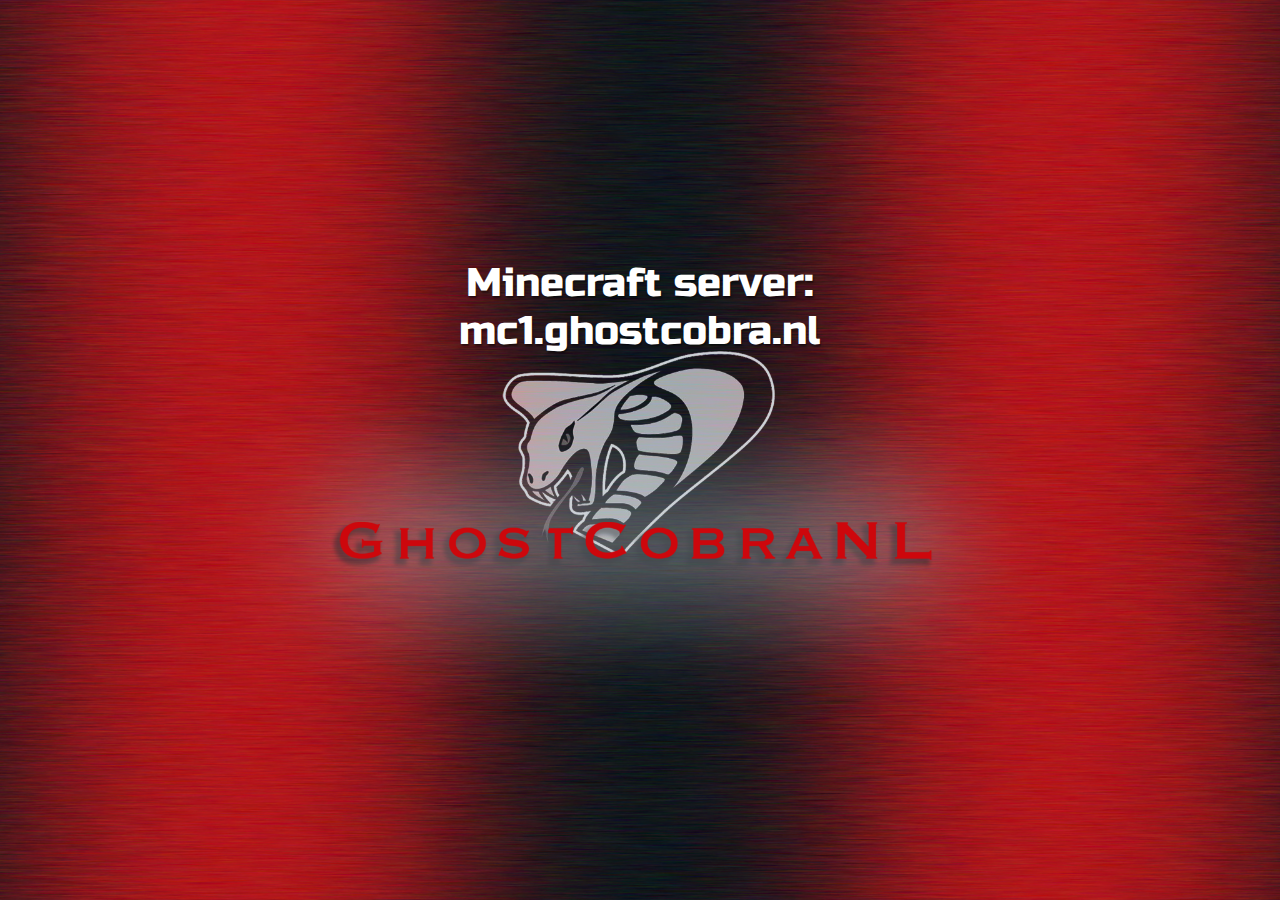
<file: index.html>
<!DOCTYPE html PUBLIC "-//W3C//DTD XHTML 1.0 Transitional//EN" "http://www.w3.org/TR/xhtml1/DTD/xhtml1-transitional.dtd">
<html xmlns="http://www.w3.org/1999/xhtml">
<head>
<meta http-equiv="Content-Type" content="text/html; charset=utf-8" />
<title>GhostCobraNL</title>
<link href="tools/style.css" rel="stylesheet" type="text/css" media="screen" />
<script type="text/javascript" src="tools/jquery.min.js"></script>
<link href="https://fonts.googleapis.com/css?family=Russo+One&display=swap" rel="stylesheet">
<meta name="viewport" content="width=device-width, initial-scale = 1.0, user-scalable = no">

</head>
<body>
<div class="transy"></div>
<div class="wrapper">
	<div class="centered">
		<div class="header">
			<h1 id="logo">Minecraft server: mc1.ghostcobra.nl<br><br><br></h1>
		</div>
		<div class="social">
		<p>
			<a href="https://twitter.com/JasperPegel"><span class="socicon-twitter"></span></a>
      		<a href="https://www.instagram.com/jpegel2k7"><span class="socicon-instagram"></span></a>
		</p>
		</div>
	</div>
</div>

		<script type="text/javascript">
var placeholder = $("#test").val();

$("#test").keydown(function() {
    if (this.value == placeholder) {
        this.value = '';
    }
}).blur(function() {
    if (this.value == '') {
        this.value = placeholder;
    }
});
</script>

</body>
</html>
</file>
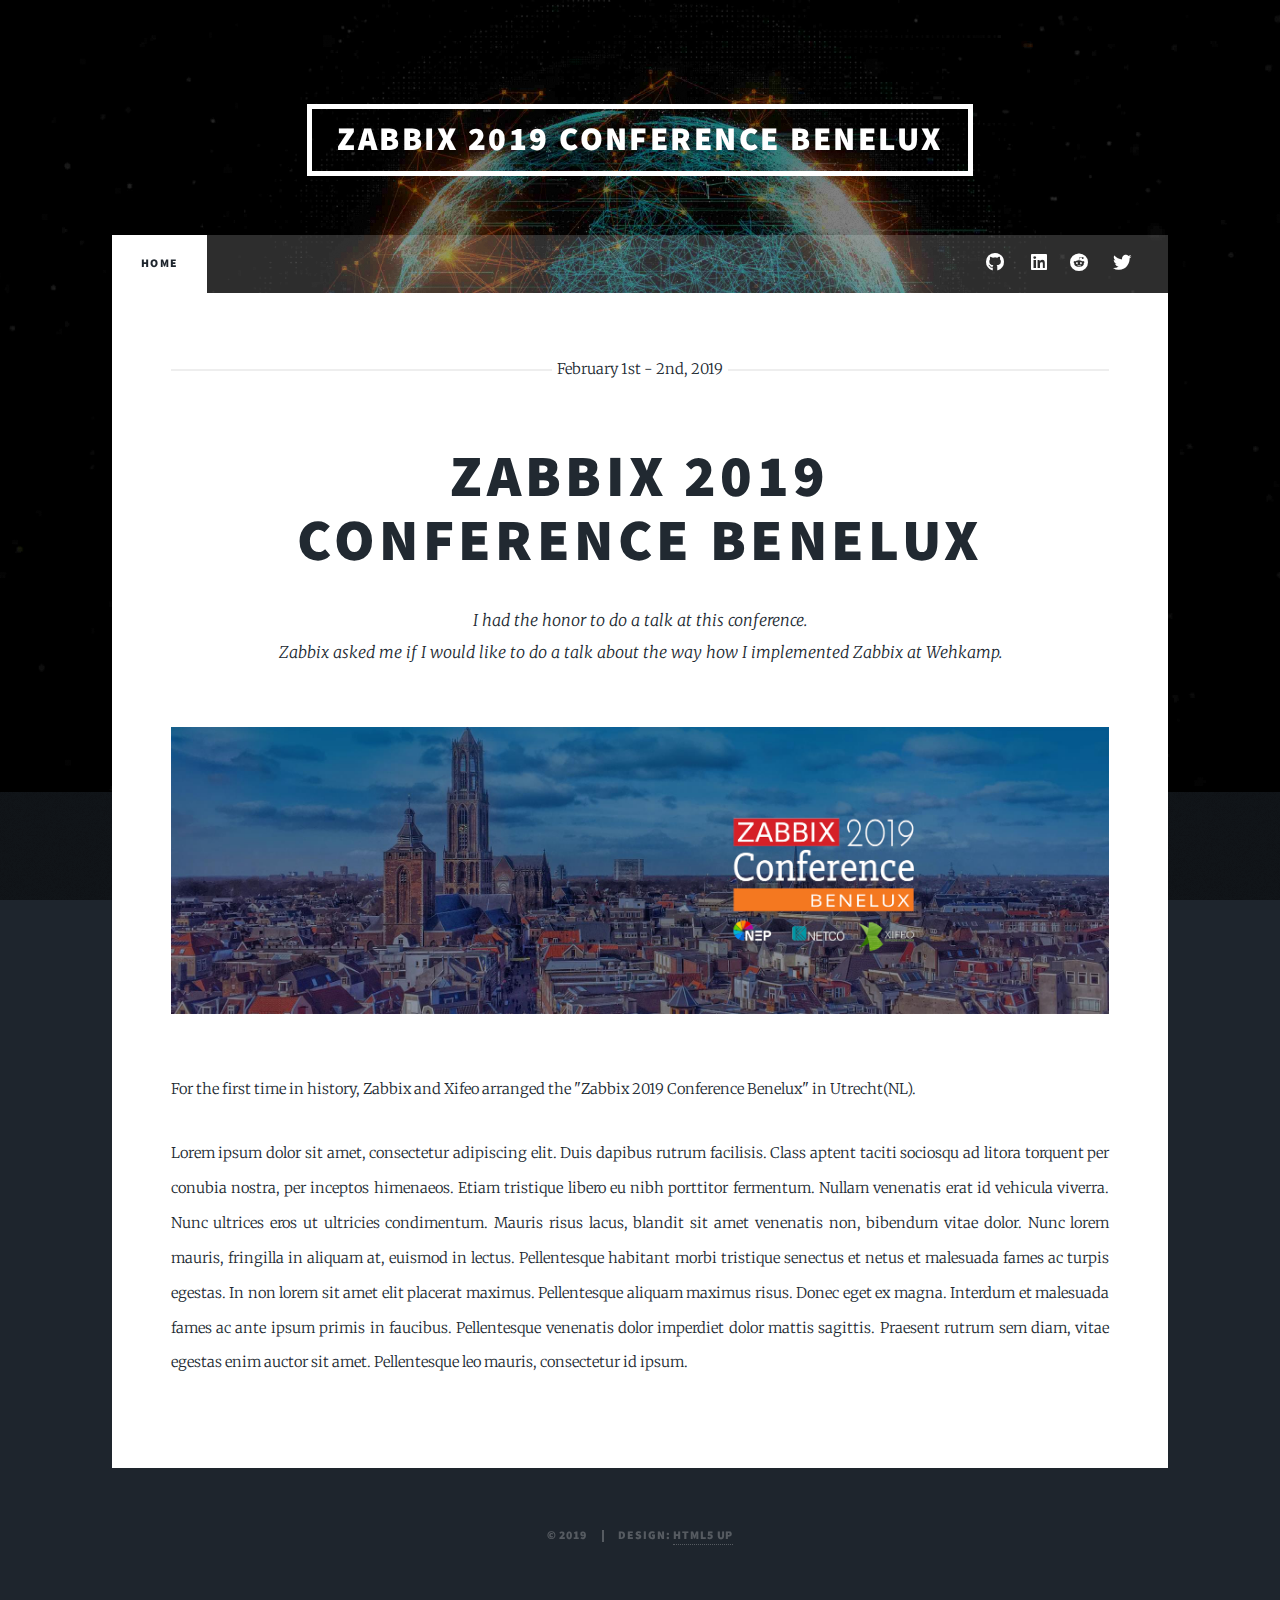
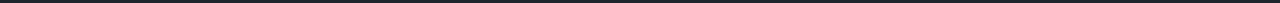
<file: zabbix_2019_conference_benelux.html>
<!DOCTYPE HTML>
<html>
	<head>
		<title>Gerhard Pegel</title>
		<meta charset="utf-8" />
		<meta name="viewport" content="width=device-width, initial-scale=1, user-scalable=no" />
		<link rel="stylesheet" href="assets/css/main.css" />
		<noscript><link rel="stylesheet" href="assets/css/noscript.css" /></noscript>
	</head>
	<body class="is-preload">

		<!-- Wrapper -->
			<div id="wrapper">

				<!-- Header -->
					<header id="header">
						<a href="index.html" class="logo">Zabbix 2019 Conference Benelux</a>
					</header>

				<!-- Nav -->
					<nav id="nav">
						<ul class="links">
							<li class="active"><a href="index.html">Home</a></li>
						</ul>
						<ul class="icons">
							<li><a href="https://github.com/GPegel" class="icon brands fa-github"><span class="label">GitHub</span></a></li>
							<li><a href="https://www.linkedin.com/in/gerhard-pegel-05561712a/" class="icon brands fa-linkedin"><span class="label">LinkedIn</span></a>
							<li><a href="https://www.reddit.com/user/GPegel" class="icon brands fa-reddit"><span class="label">Reddit</span></a></li>
							<li><a href="https://twitter.com/GerhardPegel" class="icon brands fa-twitter"><span class="label">Twitter</span></a></li>
							</li>
						</ul>
					</nav>

				<!-- Main -->
					<div id="main">

						<!-- Post -->
							<section class="post">
								<header class="major">
									<span class="date">February 1st - 2nd, 2019</span>
									<h1>Zabbix 2019<br />
									Conference Benelux</h1>
										<p>I had the honor to do a talk at this conference.<br />
										Zabbix asked me if I would like to do a talk about the way how I implemented Zabbix at Wehkamp.<br /></p>
								</header>
								<div class="image main"><img src="images/zabbix_2019_conference_benelux.jpg" alt="" /></div>
								<p>For the first time in history, Zabbix and Xifeo arranged the "Zabbix 2019 Conference Benelux" in Utrecht(NL).</p>
								<p>Lorem ipsum dolor sit amet, consectetur adipiscing elit. Duis dapibus rutrum facilisis. Class aptent taciti sociosqu ad litora torquent per conubia nostra, per inceptos himenaeos. Etiam tristique libero eu nibh porttitor fermentum. Nullam venenatis erat id vehicula viverra. Nunc ultrices eros ut ultricies condimentum. Mauris risus lacus, blandit sit amet venenatis non, bibendum vitae dolor. Nunc lorem mauris, fringilla in aliquam at, euismod in lectus. Pellentesque habitant morbi tristique senectus et netus et malesuada fames ac turpis egestas. In non lorem sit amet elit placerat maximus. Pellentesque aliquam maximus risus. Donec eget ex magna. Interdum et malesuada fames ac ante ipsum primis in faucibus. Pellentesque venenatis dolor imperdiet dolor mattis sagittis. Praesent rutrum sem diam, vitae egestas enim auctor sit amet. Pellentesque leo mauris, consectetur id ipsum.</p>
							</section>

					</div>

				<!-- Copyright -->
					<div id="copyright">
						<ul><li>&copy; 2019</li><li>Design: <a href="https://html5up.net">HTML5 UP</a></li></ul>
					</div>

			</div>

		<!-- Scripts -->
			<script src="assets/js/jquery.min.js"></script>
			<script src="assets/js/jquery.scrollex.min.js"></script>
			<script src="assets/js/jquery.scrolly.min.js"></script>
			<script src="assets/js/browser.min.js"></script>
			<script src="assets/js/breakpoints.min.js"></script>
			<script src="assets/js/util.js"></script>
			<script src="assets/js/main.js"></script>

	</body>
</html>
</file>
<file: tools/style.css>
/* Reset */

body,div,dl,dt,dd,ul,ol,li,h1,h2,h3,h4,h5,h6,pre,code,form,fieldset,legend,input,textarea,p,blockquote,th,td{margin:0;padding:0;}table{border-collapse:collapse;border-spacing:0;}fieldset,img{border:0;}address,caption,dfn,th,var{font-style:normal;font-weight:normal;}li{list-style:none;}caption,th{text-align:left;}h1,h2,h3,h4,h5,h6{font-size:100%;font-weight:normal;}

@font-face {
  font-family: 'Russo One', sans-serif;
}



html,
body {
    margin: 0;
    padding: 0;
    width: 100%;
    height: 100%;
    display: table;
}

html{
	background-color: #08233e;
}




body{
margin:0;
padding:0;
color: #fff;
position: relative;
font-family: 'Russo One', sans-serif;
text-align: center;
}


.transy{
width: 100%;
height: 100%;
float: left;
bottom: 0%;
position: absolute;
z-index: -1;
background: url(../images/GhostCobraNL_wallpaper.png) no-repeat top center fixed; 
opacity: 0.8;
-webkit-background-size: cover;
-moz-background-size: cover;
-o-background-size: cover;
background-size: cover;
}


.wrapper{
    display: table-cell;
    text-align: center;
    vertical-align: middle;	
	text-shadow: 1px 1.732px 2px rgba(0, 0, 0, 0.5);    
}


.centered{
    display: inline-block;
   }


.header{
	width: 60%;
	padding: 0px 20%;
	float: left;
	margin-bottom: 100px;
}

.header h1{
	font-family: 'Russo One', sans-serif;
	font-size: 40px;
	color: #fff;
}

.header p.line1{
	font-size: 20px;
	margin-top: -20px;
}



.content{
	width: 60%;
	text-align: center;
	padding:0 20%;
	margin-bottom: 160px;
	float: left;
}

.content p{
	font-size: 27px;
	font-weight: 700;
}

.form{
	width: 40%;
	padding: 0 30%;
	margin-top: -20px;
	float: left;
}

.form p{
	font-size: 20px;
	margin-bottom: 25px;
	
}

.mainform{
	width: 100%;
	padding: 0 0 0 0;
}

.mainform p{
}

.field{
	width: 80%;
	margin: 0 auto;
}

.field input{
	-webkit-border-radius: 30px;
	border-radius: 30px;
	background: #fff;
	border-top: none;
	border-left: none;
	font-family: 'Russo One', sans-serif;
	font-weight: 400;
	border: 2px solid #fff;
	font-size: 16px;
	color: #999;
	float: left;
	padding: 15px 5%;
	width: 86%;
}


.submit{
	width: 20%;
	float: left;
	margin-left: -17%;
}




.submit input{
  background-image: -moz-linear-gradient( 90deg, rgb(82,146,0) 0%, rgb(96,165,7) 38%, rgb(109,184,13) 100%);
  background-image: -webkit-linear-gradient( 90deg, rgb(82,146,0) 0%, rgb(96,165,7) 38%, rgb(109,184,13) 100%);
  background-image: -ms-linear-gradient( 90deg, rgb(82,146,0) 0%, rgb(96,165,7) 38%, rgb(109,184,13) 100%);
  box-shadow: 0px 1px 0px 0px rgba(0, 0, 0, 0.078), inset 0px 2px 0px 0px rgba(255, 255, 255, 0.098);
	border-radius: 25px;
	width: 100%;
	float: left;
	font-size: 19px;
	font-family: 'Russo One', sans-serif;
	font-weight: 400;
	cursor: pointer;
	color: #fff;
	text-transform: uppercase;
	padding: 12px 0;
	margin-top: 4px;
	display: block;
	border: none;	
	
}

.submit:hover input{
  background-image: -moz-linear-gradient( 90deg, rgb(109,184,13) 0%, rgb(96,165,7) 62%, rgb(82,146,0) 100%);
  background-image: -webkit-linear-gradient( 90deg, rgb(109,184,13) 0%, rgb(96,165,7) 62%, rgb(82,146,0) 100%);
  background-image: -ms-linear-gradient( 90deg, rgb(109,184,13) 0%, rgb(96,165,7) 62%, rgb(82,146,0) 100%);
  box-shadow: 0px 1px 0px 0px rgba(0, 0, 0, 0.078), inset 0px 2px 0px 0px rgba(255, 255, 255, 0.098);
  color: #fff;
	
}



.social{
	width: 80%;
	float: left;
	margin: 30px 0 0 0;
	padding: 30px 10%;
}

.social p{
	font-size: 20px;
	letter-spacing: 2px;
}

.social p a{
	color: #ddd;
	font-weight: 700;
	margin: 0 20px;
	text-decoration: none;
}

.social p a:hover{
	text-decoration: none;
	color: #fff;
}



@media only screen and (max-width: 1024px){


.header, .content{
	width: 80%;
	padding: 0px 10%;
}

#counter{
	width: 80%;
	padding: 0 10%;

}

.form{
	width: 60%;
	padding: 0 20%;
}

}



@media only screen and (max-width: 768px){

.header, .content{
	width: 90%;
	padding: 0px 5%;
}


.header{
	margin-bottom: 50px;
}

.header h1{
	font-size: 20px;
	color: #fff;
}

.header p.line1{
	font-size: 18px;
	font-weight: 300;
	margin-bottom: 10px;
	margin-top: -10px;
}


.content p{
	font-size: 23px;
	font-weight: 700;
}


.form{
	width: 92%;
	padding: 0 4%;
}

.field{
	width: 95%;
	margin: 0 auto;
}


.form p{
	font-size: 16px;
	margin-bottom: 25px;
	
}

}
</file>
<file: assets/css/main.css>
@import url(fontawesome-all.min.css);
@import url("https://fonts.googleapis.com/css?family=Merriweather:300,700,300italic,700italic|Source+Sans+Pro:900");

/*
	Gerhard Pegel by HTML5 UP
	html5up.net | @ajlkn
	Free for personal and commercial use under the CCA 3.0 license (html5up.net/license)
*/

html, body, div, span, applet, object,
iframe, h1, h2, h3, h4, h5, h6, p, blockquote,
pre, a, abbr, acronym, address, big, cite,
code, del, dfn, em, img, ins, kbd, q, s, samp,
small, strike, strong, sub, sup, tt, var, b,
u, i, center, dl, dt, dd, ol, ul, li, fieldset,
form, label, legend, table, caption, tbody,
tfoot, thead, tr, th, td, article, aside,
canvas, details, embed, figure, figcaption,
footer, header, hgroup, menu, nav, output, ruby,
section, summary, time, mark, audio, video {
	margin: 0;
	padding: 0;
	border: 0;
	font-size: 100%;
	font: inherit;
	vertical-align: baseline;}

article, aside, details, figcaption, figure,
footer, header, hgroup, menu, nav, section {
	display: block;}

body {
	line-height: 1;
}

ol, ul {
	list-style: none;
}

blockquote, q {
	quotes: none;
}

	blockquote:before, blockquote:after, q:before, q:after {
		content: '';
		content: none;
	}

table {
	border-collapse: collapse;
	border-spacing: 0;
}

body {
	-webkit-text-size-adjust: none;
}

mark {
	background-color: transparent;
	color: inherit;
}

input::-moz-focus-inner {
	border: 0;
	padding: 0;
}

input, select, textarea {
	-moz-appearance: none;
	-webkit-appearance: none;
	-ms-appearance: none;
	appearance: none;
}

/* Basic */

	@-ms-viewport {
		width: device-width;
	}

	body {
		-ms-overflow-style: scrollbar;
	}

	@media screen and (max-width: 480px) {

		html, body {
			min-width: 320px;
		}

	}

	html {
		box-sizing: border-box;
	}

	*, *:before, *:after {
		box-sizing: inherit;
	}

	body {
		background-color: #1e252d;
	}

		body.is-preload *, body.is-preload *:before, body.is-preload *:after {
			-moz-animation: none !important;
			-webkit-animation: none !important;
			-ms-animation: none !important;
			animation: none !important;
			-moz-transition: none !important;
			-webkit-transition: none !important;
			-ms-transition: none !important;
			transition: none !important;
		}

/* Type */

	html {
		font-size: 16pt;
	}

		@media screen and (max-width: 1680px) {

			html {
				font-size: 12pt;
			}

		}

		@media screen and (max-width: 1280px) {

			html {
				font-size: 11pt;
			}

		}

		@media screen and (max-width: 360px) {

			html {
				font-size: 10pt;
			}

		}

	body {
		color: #212931;
	}

	body, input, select, textarea {
		font-family: "Merriweather", Georgia, serif;
		font-weight: 300;
		font-size: 1rem;
		line-height: 2.375;
	}

	a {
		-moz-transition: color 0.2s ease-in-out, background-color 0.2s ease-in-out, border-color 0.2s ease-in-out, box-shadow 0.2s ease-in-out;
		-webkit-transition: color 0.2s ease-in-out, background-color 0.2s ease-in-out, border-color 0.2s ease-in-out, box-shadow 0.2s ease-in-out;
		-ms-transition: color 0.2s ease-in-out, background-color 0.2s ease-in-out, border-color 0.2s ease-in-out, box-shadow 0.2s ease-in-out;
		transition: color 0.2s ease-in-out, background-color 0.2s ease-in-out, border-color 0.2s ease-in-out, box-shadow 0.2s ease-in-out;
		border-bottom: dotted 1px;
		text-decoration: none;
	}

		a:hover {
			border-bottom-color: transparent;
		}

	strong, b {
		font-weight: 600;
	}

	em, i {
		font-style: italic;
	}

	p {
		text-align: justify;
		margin: 0 0 2rem 0;
	}

	h1, h2, h3, h4, h5, h6 {
		font-family: "Source Sans Pro", Helvetica, sans-serif;
		font-weight: 900;
		line-height: 1.5;
		letter-spacing: 0.075em;
		text-transform: uppercase;
		margin: 0 0 1rem 0;
	}

		h1 a, h2 a, h3 a, h4 a, h5 a, h6 a {
			border-bottom: 0;
			color: inherit;
			text-decoration: none;
		}

	h1 {
		font-size: 4rem;
		line-height: 1.1;
		margin: 0 0 2rem 0;
	}

	h2 {
		font-size: 1.75rem;
		line-height: 1.3;
		margin: 0 0 1.5rem 0;
	}

	h3 {
		font-size: 1.25rem;
		margin: 0 0 1.5rem 0;
	}

	h4 {
		font-size: 1rem;
	}

	h5 {
		font-size: 0.9rem;
	}

	h6 {
		font-size: 0.8rem;
	}

	sub {
		font-size: 0.8rem;
		position: relative;
		top: 0.5rem;
	}

	sup {
		font-size: 0.8rem;
		position: relative;
		top: -0.5rem;
	}

	blockquote {
		border-left: solid 4px;
		font-style: italic;
		margin: 0 0 2rem 0;
		padding: 0.5rem 0 0.5rem 2rem;
	}

	code {
		border: solid 2px;
		font-family: "Courier New", monospace;
		font-size: 0.9rem;
		margin: 0 0.25rem;
		padding: 0.25rem 0.65rem;
	}

	pre {
		-webkit-overflow-scrolling: touch;
		font-family: "Courier New", monospace;
		font-size: 0.9rem;
		margin: 0 0 2rem 0;
	}

		pre code {
			display: block;
			line-height: 1.75;
			padding: 1rem 1.5rem;
			overflow-x: auto;
		}

	hr {
		border: 0;
		border-bottom: solid 2px;
		margin: 3rem 0;
	}

		hr.major {
			margin: 5rem 0;
		}

	.align-left {
		text-align: left;
	}

	.align-center {
		text-align: center;
	}

	.align-right {
		text-align: right;
	}

	input, select, textarea {
		color: #212931;
	}

	a {
		color: #212931;
		border-bottom-color: rgba(33, 41, 49, 0.5);
	}

		a:hover {
			border-bottom-color: transparent;
			color: #18bfef !important;
		}

	strong, b {
		color: #212931;
	}

	h1, h2, h3, h4, h5, h6 {
		color: #212931;
	}

	blockquote {
		border-left-color: #eeeeee;
	}

	code {
		background: rgba(220, 220, 220, 0.25);
		border-color: #eeeeee;
	}

	hr {
		border-bottom-color: #eeeeee;
	}

/* Row */

	.row {
		display: flex;
		flex-wrap: wrap;
		box-sizing: border-box;
		align-items: stretch;
	}

		.row > * {
			box-sizing: border-box;
		}

		.row.gtr-uniform > * > :last-child {
			margin-bottom: 0;
		}

		.row.aln-left {
			justify-content: flex-start;
		}

		.row.aln-center {
			justify-content: center;
		}

		.row.aln-right {
			justify-content: flex-end;
		}

		.row.aln-top {
			align-items: flex-start;
		}

		.row.aln-middle {
			align-items: center;
		}

		.row.aln-bottom {
			align-items: flex-end;
		}

		.row > .imp {
			order: -1;
		}

		.row > .col-1 {
			width: 8.33333%;
		}

		.row > .off-1 {
			margin-left: 8.33333%;
		}

		.row > .col-2 {
			width: 16.66667%;
		}

		.row > .off-2 {
			margin-left: 16.66667%;
		}

		.row > .col-3 {
			width: 25%;
		}

		.row > .off-3 {
			margin-left: 25%;
		}

		.row > .col-4 {
			width: 33.33333%;
		}

		.row > .off-4 {
			margin-left: 33.33333%;
		}

		.row > .col-5 {
			width: 41.66667%;
		}

		.row > .off-5 {
			margin-left: 41.66667%;
		}

		.row > .col-6 {
			width: 50%;
		}

		.row > .off-6 {
			margin-left: 50%;
		}

		.row > .col-7 {
			width: 58.33333%;
		}

		.row > .off-7 {
			margin-left: 58.33333%;
		}

		.row > .col-8 {
			width: 66.66667%;
		}

		.row > .off-8 {
			margin-left: 66.66667%;
		}

		.row > .col-9 {
			width: 75%;
		}

		.row > .off-9 {
			margin-left: 75%;
		}

		.row > .col-10 {
			width: 83.33333%;
		}

		.row > .off-10 {
			margin-left: 83.33333%;
		}

		.row > .col-11 {
			width: 91.66667%;
		}

		.row > .off-11 {
			margin-left: 91.66667%;
		}

		.row > .col-12 {
			width: 100%;
		}

		.row > .off-12 {
			margin-left: 100%;
		}

		.row.gtr-0 {
			margin-top: 0;
			margin-left: 0rem;
		}

			.row.gtr-0 > * {
				padding: 0 0 0 0rem;
			}

			.row.gtr-0.gtr-uniform {
				margin-top: 0rem;
			}

				.row.gtr-0.gtr-uniform > * {
					padding-top: 0rem;
				}

		.row.gtr-25 {
			margin-top: 0;
			margin-left: -0.375rem;
		}

			.row.gtr-25 > * {
				padding: 0 0 0 0.375rem;
			}

			.row.gtr-25.gtr-uniform {
				margin-top: -0.375rem;
			}

				.row.gtr-25.gtr-uniform > * {
					padding-top: 0.375rem;
				}

		.row.gtr-50 {
			margin-top: 0;
			margin-left: -0.75rem;
		}

			.row.gtr-50 > * {
				padding: 0 0 0 0.75rem;
			}

			.row.gtr-50.gtr-uniform {
				margin-top: -0.75rem;
			}

				.row.gtr-50.gtr-uniform > * {
					padding-top: 0.75rem;
				}

		.row {
			margin-top: 0;
			margin-left: -1.5rem;
		}

			.row > * {
				padding: 0 0 0 1.5rem;
			}

			.row.gtr-uniform {
				margin-top: -1.5rem;
			}

				.row.gtr-uniform > * {
					padding-top: 1.5rem;
				}

		.row.gtr-150 {
			margin-top: 0;
			margin-left: -2.25rem;
		}

			.row.gtr-150 > * {
				padding: 0 0 0 2.25rem;
			}

			.row.gtr-150.gtr-uniform {
				margin-top: -2.25rem;
			}

				.row.gtr-150.gtr-uniform > * {
					padding-top: 2.25rem;
				}

		.row.gtr-200 {
			margin-top: 0;
			margin-left: -3rem;
		}

			.row.gtr-200 > * {
				padding: 0 0 0 3rem;
			}

			.row.gtr-200.gtr-uniform {
				margin-top: -3rem;
			}

				.row.gtr-200.gtr-uniform > * {
					padding-top: 3rem;
				}

		@media screen and (max-width: 1680px) {

			.row {
				display: flex;
				flex-wrap: wrap;
				box-sizing: border-box;
				align-items: stretch;
			}

				.row > * {
					box-sizing: border-box;
				}

				.row.gtr-uniform > * > :last-child {
					margin-bottom: 0;
				}

				.row.aln-left {
					justify-content: flex-start;
				}

				.row.aln-center {
					justify-content: center;
				}

				.row.aln-right {
					justify-content: flex-end;
				}

				.row.aln-top {
					align-items: flex-start;
				}

				.row.aln-middle {
					align-items: center;
				}

				.row.aln-bottom {
					align-items: flex-end;
				}

				.row > .imp-xlarge {
					order: -1;
				}

				.row > .col-1-xlarge {
					width: 8.33333%;
				}

				.row > .off-1-xlarge {
					margin-left: 8.33333%;
				}

				.row > .col-2-xlarge {
					width: 16.66667%;
				}

				.row > .off-2-xlarge {
					margin-left: 16.66667%;
				}

				.row > .col-3-xlarge {
					width: 25%;
				}

				.row > .off-3-xlarge {
					margin-left: 25%;
				}

				.row > .col-4-xlarge {
					width: 33.33333%;
				}

				.row > .off-4-xlarge {
					margin-left: 33.33333%;
				}

				.row > .col-5-xlarge {
					width: 41.66667%;
				}

				.row > .off-5-xlarge {
					margin-left: 41.66667%;
				}

				.row > .col-6-xlarge {
					width: 50%;
				}

				.row > .off-6-xlarge {
					margin-left: 50%;
				}

				.row > .col-7-xlarge {
					width: 58.33333%;
				}

				.row > .off-7-xlarge {
					margin-left: 58.33333%;
				}

				.row > .col-8-xlarge {
					width: 66.66667%;
				}

				.row > .off-8-xlarge {
					margin-left: 66.66667%;
				}

				.row > .col-9-xlarge {
					width: 75%;
				}

				.row > .off-9-xlarge {
					margin-left: 75%;
				}

				.row > .col-10-xlarge {
					width: 83.33333%;
				}

				.row > .off-10-xlarge {
					margin-left: 83.33333%;
				}

				.row > .col-11-xlarge {
					width: 91.66667%;
				}

				.row > .off-11-xlarge {
					margin-left: 91.66667%;
				}

				.row > .col-12-xlarge {
					width: 100%;
				}

				.row > .off-12-xlarge {
					margin-left: 100%;
				}

				.row.gtr-0 {
					margin-top: 0;
					margin-left: 0rem;
				}

					.row.gtr-0 > * {
						padding: 0 0 0 0rem;
					}

					.row.gtr-0.gtr-uniform {
						margin-top: 0rem;
					}

						.row.gtr-0.gtr-uniform > * {
							padding-top: 0rem;
						}

				.row.gtr-25 {
					margin-top: 0;
					margin-left: -0.375rem;
				}

					.row.gtr-25 > * {
						padding: 0 0 0 0.375rem;
					}

					.row.gtr-25.gtr-uniform {
						margin-top: -0.375rem;
					}

						.row.gtr-25.gtr-uniform > * {
							padding-top: 0.375rem;
						}

				.row.gtr-50 {
					margin-top: 0;
					margin-left: -0.75rem;
				}

					.row.gtr-50 > * {
						padding: 0 0 0 0.75rem;
					}

					.row.gtr-50.gtr-uniform {
						margin-top: -0.75rem;
					}

						.row.gtr-50.gtr-uniform > * {
							padding-top: 0.75rem;
						}

				.row {
					margin-top: 0;
					margin-left: -1.5rem;
				}

					.row > * {
						padding: 0 0 0 1.5rem;
					}

					.row.gtr-uniform {
						margin-top: -1.5rem;
					}

						.row.gtr-uniform > * {
							padding-top: 1.5rem;
						}

				.row.gtr-150 {
					margin-top: 0;
					margin-left: -2.25rem;
				}

					.row.gtr-150 > * {
						padding: 0 0 0 2.25rem;
					}

					.row.gtr-150.gtr-uniform {
						margin-top: -2.25rem;
					}

						.row.gtr-150.gtr-uniform > * {
							padding-top: 2.25rem;
						}

				.row.gtr-200 {
					margin-top: 0;
					margin-left: -3rem;
				}

					.row.gtr-200 > * {
						padding: 0 0 0 3rem;
					}

					.row.gtr-200.gtr-uniform {
						margin-top: -3rem;
					}

						.row.gtr-200.gtr-uniform > * {
							padding-top: 3rem;
						}

		}

		@media screen and (max-width: 1280px) {

			.row {
				display: flex;
				flex-wrap: wrap;
				box-sizing: border-box;
				align-items: stretch;
			}

				.row > * {
					box-sizing: border-box;
				}

				.row.gtr-uniform > * > :last-child {
					margin-bottom: 0;
				}

				.row.aln-left {
					justify-content: flex-start;
				}

				.row.aln-center {
					justify-content: center;
				}

				.row.aln-right {
					justify-content: flex-end;
				}

				.row.aln-top {
					align-items: flex-start;
				}

				.row.aln-middle {
					align-items: center;
				}

				.row.aln-bottom {
					align-items: flex-end;
				}

				.row > .imp-large {
					order: -1;
				}

				.row > .col-1-large {
					width: 8.33333%;
				}

				.row > .off-1-large {
					margin-left: 8.33333%;
				}

				.row > .col-2-large {
					width: 16.66667%;
				}

				.row > .off-2-large {
					margin-left: 16.66667%;
				}

				.row > .col-3-large {
					width: 25%;
				}

				.row > .off-3-large {
					margin-left: 25%;
				}

				.row > .col-4-large {
					width: 33.33333%;
				}

				.row > .off-4-large {
					margin-left: 33.33333%;
				}

				.row > .col-5-large {
					width: 41.66667%;
				}

				.row > .off-5-large {
					margin-left: 41.66667%;
				}

				.row > .col-6-large {
					width: 50%;
				}

				.row > .off-6-large {
					margin-left: 50%;
				}

				.row > .col-7-large {
					width: 58.33333%;
				}

				.row > .off-7-large {
					margin-left: 58.33333%;
				}

				.row > .col-8-large {
					width: 66.66667%;
				}

				.row > .off-8-large {
					margin-left: 66.66667%;
				}

				.row > .col-9-large {
					width: 75%;
				}

				.row > .off-9-large {
					margin-left: 75%;
				}

				.row > .col-10-large {
					width: 83.33333%;
				}

				.row > .off-10-large {
					margin-left: 83.33333%;
				}

				.row > .col-11-large {
					width: 91.66667%;
				}

				.row > .off-11-large {
					margin-left: 91.66667%;
				}

				.row > .col-12-large {
					width: 100%;
				}

				.row > .off-12-large {
					margin-left: 100%;
				}

				.row.gtr-0 {
					margin-top: 0;
					margin-left: 0rem;
				}

					.row.gtr-0 > * {
						padding: 0 0 0 0rem;
					}

					.row.gtr-0.gtr-uniform {
						margin-top: 0rem;
					}

						.row.gtr-0.gtr-uniform > * {
							padding-top: 0rem;
						}

				.row.gtr-25 {
					margin-top: 0;
					margin-left: -0.375rem;
				}

					.row.gtr-25 > * {
						padding: 0 0 0 0.375rem;
					}

					.row.gtr-25.gtr-uniform {
						margin-top: -0.375rem;
					}

						.row.gtr-25.gtr-uniform > * {
							padding-top: 0.375rem;
						}

				.row.gtr-50 {
					margin-top: 0;
					margin-left: -0.75rem;
				}

					.row.gtr-50 > * {
						padding: 0 0 0 0.75rem;
					}

					.row.gtr-50.gtr-uniform {
						margin-top: -0.75rem;
					}

						.row.gtr-50.gtr-uniform > * {
							padding-top: 0.75rem;
						}

				.row {
					margin-top: 0;
					margin-left: -1.5rem;
				}

					.row > * {
						padding: 0 0 0 1.5rem;
					}

					.row.gtr-uniform {
						margin-top: -1.5rem;
					}

						.row.gtr-uniform > * {
							padding-top: 1.5rem;
						}

				.row.gtr-150 {
					margin-top: 0;
					margin-left: -2.25rem;
				}

					.row.gtr-150 > * {
						padding: 0 0 0 2.25rem;
					}

					.row.gtr-150.gtr-uniform {
						margin-top: -2.25rem;
					}

						.row.gtr-150.gtr-uniform > * {
							padding-top: 2.25rem;
						}

				.row.gtr-200 {
					margin-top: 0;
					margin-left: -3rem;
				}

					.row.gtr-200 > * {
						padding: 0 0 0 3rem;
					}

					.row.gtr-200.gtr-uniform {
						margin-top: -3rem;
					}

						.row.gtr-200.gtr-uniform > * {
							padding-top: 3rem;
						}

		}

		@media screen and (max-width: 980px) {

			.row {
				display: flex;
				flex-wrap: wrap;
				box-sizing: border-box;
				align-items: stretch;
			}

				.row > * {
					box-sizing: border-box;
				}

				.row.gtr-uniform > * > :last-child {
					margin-bottom: 0;
				}

				.row.aln-left {
					justify-content: flex-start;
				}

				.row.aln-center {
					justify-content: center;
				}

				.row.aln-right {
					justify-content: flex-end;
				}

				.row.aln-top {
					align-items: flex-start;
				}

				.row.aln-middle {
					align-items: center;
				}

				.row.aln-bottom {
					align-items: flex-end;
				}

				.row > .imp-medium {
					order: -1;
				}

				.row > .col-1-medium {
					width: 8.33333%;
				}

				.row > .off-1-medium {
					margin-left: 8.33333%;
				}

				.row > .col-2-medium {
					width: 16.66667%;
				}

				.row > .off-2-medium {
					margin-left: 16.66667%;
				}

				.row > .col-3-medium {
					width: 25%;
				}

				.row > .off-3-medium {
					margin-left: 25%;
				}

				.row > .col-4-medium {
					width: 33.33333%;
				}

				.row > .off-4-medium {
					margin-left: 33.33333%;
				}

				.row > .col-5-medium {
					width: 41.66667%;
				}

				.row > .off-5-medium {
					margin-left: 41.66667%;
				}

				.row > .col-6-medium {
					width: 50%;
				}

				.row > .off-6-medium {
					margin-left: 50%;
				}

				.row > .col-7-medium {
					width: 58.33333%;
				}

				.row > .off-7-medium {
					margin-left: 58.33333%;
				}

				.row > .col-8-medium {
					width: 66.66667%;
				}

				.row > .off-8-medium {
					margin-left: 66.66667%;
				}

				.row > .col-9-medium {
					width: 75%;
				}

				.row > .off-9-medium {
					margin-left: 75%;
				}

				.row > .col-10-medium {
					width: 83.33333%;
				}

				.row > .off-10-medium {
					margin-left: 83.33333%;
				}

				.row > .col-11-medium {
					width: 91.66667%;
				}

				.row > .off-11-medium {
					margin-left: 91.66667%;
				}

				.row > .col-12-medium {
					width: 100%;
				}

				.row > .off-12-medium {
					margin-left: 100%;
				}

				.row.gtr-0 {
					margin-top: 0;
					margin-left: 0rem;
				}

					.row.gtr-0 > * {
						padding: 0 0 0 0rem;
					}

					.row.gtr-0.gtr-uniform {
						margin-top: 0rem;
					}

						.row.gtr-0.gtr-uniform > * {
							padding-top: 0rem;
						}

				.row.gtr-25 {
					margin-top: 0;
					margin-left: -0.375rem;
				}

					.row.gtr-25 > * {
						padding: 0 0 0 0.375rem;
					}

					.row.gtr-25.gtr-uniform {
						margin-top: -0.375rem;
					}

						.row.gtr-25.gtr-uniform > * {
							padding-top: 0.375rem;
						}

				.row.gtr-50 {
					margin-top: 0;
					margin-left: -0.75rem;
				}

					.row.gtr-50 > * {
						padding: 0 0 0 0.75rem;
					}

					.row.gtr-50.gtr-uniform {
						margin-top: -0.75rem;
					}

						.row.gtr-50.gtr-uniform > * {
							padding-top: 0.75rem;
						}

				.row {
					margin-top: 0;
					margin-left: -1.5rem;
				}

					.row > * {
						padding: 0 0 0 1.5rem;
					}

					.row.gtr-uniform {
						margin-top: -1.5rem;
					}

						.row.gtr-uniform > * {
							padding-top: 1.5rem;
						}

				.row.gtr-150 {
					margin-top: 0;
					margin-left: -2.25rem;
				}

					.row.gtr-150 > * {
						padding: 0 0 0 2.25rem;
					}

					.row.gtr-150.gtr-uniform {
						margin-top: -2.25rem;
					}

						.row.gtr-150.gtr-uniform > * {
							padding-top: 2.25rem;
						}

				.row.gtr-200 {
					margin-top: 0;
					margin-left: -3rem;
				}

					.row.gtr-200 > * {
						padding: 0 0 0 3rem;
					}

					.row.gtr-200.gtr-uniform {
						margin-top: -3rem;
					}

						.row.gtr-200.gtr-uniform > * {
							padding-top: 3rem;
						}

		}

		@media screen and (max-width: 736px) {

			.row {
				display: flex;
				flex-wrap: wrap;
				box-sizing: border-box;
				align-items: stretch;
			}

				.row > * {
					box-sizing: border-box;
				}

				.row.gtr-uniform > * > :last-child {
					margin-bottom: 0;
				}

				.row.aln-left {
					justify-content: flex-start;
				}

				.row.aln-center {
					justify-content: center;
				}

				.row.aln-right {
					justify-content: flex-end;
				}

				.row.aln-top {
					align-items: flex-start;
				}

				.row.aln-middle {
					align-items: center;
				}

				.row.aln-bottom {
					align-items: flex-end;
				}

				.row > .imp-small {
					order: -1;
				}

				.row > .col-1-small {
					width: 8.33333%;
				}

				.row > .off-1-small {
					margin-left: 8.33333%;
				}

				.row > .col-2-small {
					width: 16.66667%;
				}

				.row > .off-2-small {
					margin-left: 16.66667%;
				}

				.row > .col-3-small {
					width: 25%;
				}

				.row > .off-3-small {
					margin-left: 25%;
				}

				.row > .col-4-small {
					width: 33.33333%;
				}

				.row > .off-4-small {
					margin-left: 33.33333%;
				}

				.row > .col-5-small {
					width: 41.66667%;
				}

				.row > .off-5-small {
					margin-left: 41.66667%;
				}

				.row > .col-6-small {
					width: 50%;
				}

				.row > .off-6-small {
					margin-left: 50%;
				}

				.row > .col-7-small {
					width: 58.33333%;
				}

				.row > .off-7-small {
					margin-left: 58.33333%;
				}

				.row > .col-8-small {
					width: 66.66667%;
				}

				.row > .off-8-small {
					margin-left: 66.66667%;
				}

				.row > .col-9-small {
					width: 75%;
				}

				.row > .off-9-small {
					margin-left: 75%;
				}

				.row > .col-10-small {
					width: 83.33333%;
				}

				.row > .off-10-small {
					margin-left: 83.33333%;
				}

				.row > .col-11-small {
					width: 91.66667%;
				}

				.row > .off-11-small {
					margin-left: 91.66667%;
				}

				.row > .col-12-small {
					width: 100%;
				}

				.row > .off-12-small {
					margin-left: 100%;
				}

				.row.gtr-0 {
					margin-top: 0;
					margin-left: 0rem;
				}

					.row.gtr-0 > * {
						padding: 0 0 0 0rem;
					}

					.row.gtr-0.gtr-uniform {
						margin-top: 0rem;
					}

						.row.gtr-0.gtr-uniform > * {
							padding-top: 0rem;
						}

				.row.gtr-25 {
					margin-top: 0;
					margin-left: -0.375rem;
				}

					.row.gtr-25 > * {
						padding: 0 0 0 0.375rem;
					}

					.row.gtr-25.gtr-uniform {
						margin-top: -0.375rem;
					}

						.row.gtr-25.gtr-uniform > * {
							padding-top: 0.375rem;
						}

				.row.gtr-50 {
					margin-top: 0;
					margin-left: -0.75rem;
				}

					.row.gtr-50 > * {
						padding: 0 0 0 0.75rem;
					}

					.row.gtr-50.gtr-uniform {
						margin-top: -0.75rem;
					}

						.row.gtr-50.gtr-uniform > * {
							padding-top: 0.75rem;
						}

				.row {
					margin-top: 0;
					margin-left: -1.5rem;
				}

					.row > * {
						padding: 0 0 0 1.5rem;
					}

					.row.gtr-uniform {
						margin-top: -1.5rem;
					}

						.row.gtr-uniform > * {
							padding-top: 1.5rem;
						}

				.row.gtr-150 {
					margin-top: 0;
					margin-left: -2.25rem;
				}

					.row.gtr-150 > * {
						padding: 0 0 0 2.25rem;
					}

					.row.gtr-150.gtr-uniform {
						margin-top: -2.25rem;
					}

						.row.gtr-150.gtr-uniform > * {
							padding-top: 2.25rem;
						}

				.row.gtr-200 {
					margin-top: 0;
					margin-left: -3rem;
				}

					.row.gtr-200 > * {
						padding: 0 0 0 3rem;
					}

					.row.gtr-200.gtr-uniform {
						margin-top: -3rem;
					}

						.row.gtr-200.gtr-uniform > * {
							padding-top: 3rem;
						}

		}

		@media screen and (max-width: 480px) {

			.row {
				display: flex;
				flex-wrap: wrap;
				box-sizing: border-box;
				align-items: stretch;
			}

				.row > * {
					box-sizing: border-box;
				}

				.row.gtr-uniform > * > :last-child {
					margin-bottom: 0;
				}

				.row.aln-left {
					justify-content: flex-start;
				}

				.row.aln-center {
					justify-content: center;
				}

				.row.aln-right {
					justify-content: flex-end;
				}

				.row.aln-top {
					align-items: flex-start;
				}

				.row.aln-middle {
					align-items: center;
				}

				.row.aln-bottom {
					align-items: flex-end;
				}

				.row > .imp-xsmall {
					order: -1;
				}

				.row > .col-1-xsmall {
					width: 8.33333%;
				}

				.row > .off-1-xsmall {
					margin-left: 8.33333%;
				}

				.row > .col-2-xsmall {
					width: 16.66667%;
				}

				.row > .off-2-xsmall {
					margin-left: 16.66667%;
				}

				.row > .col-3-xsmall {
					width: 25%;
				}

				.row > .off-3-xsmall {
					margin-left: 25%;
				}

				.row > .col-4-xsmall {
					width: 33.33333%;
				}

				.row > .off-4-xsmall {
					margin-left: 33.33333%;
				}

				.row > .col-5-xsmall {
					width: 41.66667%;
				}

				.row > .off-5-xsmall {
					margin-left: 41.66667%;
				}

				.row > .col-6-xsmall {
					width: 50%;
				}

				.row > .off-6-xsmall {
					margin-left: 50%;
				}

				.row > .col-7-xsmall {
					width: 58.33333%;
				}

				.row > .off-7-xsmall {
					margin-left: 58.33333%;
				}

				.row > .col-8-xsmall {
					width: 66.66667%;
				}

				.row > .off-8-xsmall {
					margin-left: 66.66667%;
				}

				.row > .col-9-xsmall {
					width: 75%;
				}

				.row > .off-9-xsmall {
					margin-left: 75%;
				}

				.row > .col-10-xsmall {
					width: 83.33333%;
				}

				.row > .off-10-xsmall {
					margin-left: 83.33333%;
				}

				.row > .col-11-xsmall {
					width: 91.66667%;
				}

				.row > .off-11-xsmall {
					margin-left: 91.66667%;
				}

				.row > .col-12-xsmall {
					width: 100%;
				}

				.row > .off-12-xsmall {
					margin-left: 100%;
				}

				.row.gtr-0 {
					margin-top: 0;
					margin-left: 0rem;
				}

					.row.gtr-0 > * {
						padding: 0 0 0 0rem;
					}

					.row.gtr-0.gtr-uniform {
						margin-top: 0rem;
					}

						.row.gtr-0.gtr-uniform > * {
							padding-top: 0rem;
						}

				.row.gtr-25 {
					margin-top: 0;
					margin-left: -0.375rem;
				}

					.row.gtr-25 > * {
						padding: 0 0 0 0.375rem;
					}

					.row.gtr-25.gtr-uniform {
						margin-top: -0.375rem;
					}

						.row.gtr-25.gtr-uniform > * {
							padding-top: 0.375rem;
						}

				.row.gtr-50 {
					margin-top: 0;
					margin-left: -0.75rem;
				}

					.row.gtr-50 > * {
						padding: 0 0 0 0.75rem;
					}

					.row.gtr-50.gtr-uniform {
						margin-top: -0.75rem;
					}

						.row.gtr-50.gtr-uniform > * {
							padding-top: 0.75rem;
						}

				.row {
					margin-top: 0;
					margin-left: -1.5rem;
				}

					.row > * {
						padding: 0 0 0 1.5rem;
					}

					.row.gtr-uniform {
						margin-top: -1.5rem;
					}

						.row.gtr-uniform > * {
							padding-top: 1.5rem;
						}

				.row.gtr-150 {
					margin-top: 0;
					margin-left: -2.25rem;
				}

					.row.gtr-150 > * {
						padding: 0 0 0 2.25rem;
					}

					.row.gtr-150.gtr-uniform {
						margin-top: -2.25rem;
					}

						.row.gtr-150.gtr-uniform > * {
							padding-top: 2.25rem;
						}

				.row.gtr-200 {
					margin-top: 0;
					margin-left: -3rem;
				}

					.row.gtr-200 > * {
						padding: 0 0 0 3rem;
					}

					.row.gtr-200.gtr-uniform {
						margin-top: -3rem;
					}

						.row.gtr-200.gtr-uniform > * {
							padding-top: 3rem;
						}

		}

		@media screen and (max-width: 360px) {

			.row {
				display: flex;
				flex-wrap: wrap;
				box-sizing: border-box;
				align-items: stretch;
			}

				.row > * {
					box-sizing: border-box;
				}

				.row.gtr-uniform > * > :last-child {
					margin-bottom: 0;
				}

				.row.aln-left {
					justify-content: flex-start;
				}

				.row.aln-center {
					justify-content: center;
				}

				.row.aln-right {
					justify-content: flex-end;
				}

				.row.aln-top {
					align-items: flex-start;
				}

				.row.aln-middle {
					align-items: center;
				}

				.row.aln-bottom {
					align-items: flex-end;
				}

				.row > .imp-xxsmall {
					order: -1;
				}

				.row > .col-1-xxsmall {
					width: 8.33333%;
				}

				.row > .off-1-xxsmall {
					margin-left: 8.33333%;
				}

				.row > .col-2-xxsmall {
					width: 16.66667%;
				}

				.row > .off-2-xxsmall {
					margin-left: 16.66667%;
				}

				.row > .col-3-xxsmall {
					width: 25%;
				}

				.row > .off-3-xxsmall {
					margin-left: 25%;
				}

				.row > .col-4-xxsmall {
					width: 33.33333%;
				}

				.row > .off-4-xxsmall {
					margin-left: 33.33333%;
				}

				.row > .col-5-xxsmall {
					width: 41.66667%;
				}

				.row > .off-5-xxsmall {
					margin-left: 41.66667%;
				}

				.row > .col-6-xxsmall {
					width: 50%;
				}

				.row > .off-6-xxsmall {
					margin-left: 50%;
				}

				.row > .col-7-xxsmall {
					width: 58.33333%;
				}

				.row > .off-7-xxsmall {
					margin-left: 58.33333%;
				}

				.row > .col-8-xxsmall {
					width: 66.66667%;
				}

				.row > .off-8-xxsmall {
					margin-left: 66.66667%;
				}

				.row > .col-9-xxsmall {
					width: 75%;
				}

				.row > .off-9-xxsmall {
					margin-left: 75%;
				}

				.row > .col-10-xxsmall {
					width: 83.33333%;
				}

				.row > .off-10-xxsmall {
					margin-left: 83.33333%;
				}

				.row > .col-11-xxsmall {
					width: 91.66667%;
				}

				.row > .off-11-xxsmall {
					margin-left: 91.66667%;
				}

				.row > .col-12-xxsmall {
					width: 100%;
				}

				.row > .off-12-xxsmall {
					margin-left: 100%;
				}

				.row.gtr-0 {
					margin-top: 0;
					margin-left: 0rem;
				}

					.row.gtr-0 > * {
						padding: 0 0 0 0rem;
					}

					.row.gtr-0.gtr-uniform {
						margin-top: 0rem;
					}

						.row.gtr-0.gtr-uniform > * {
							padding-top: 0rem;
						}

				.row.gtr-25 {
					margin-top: 0;
					margin-left: -0.375rem;
				}

					.row.gtr-25 > * {
						padding: 0 0 0 0.375rem;
					}

					.row.gtr-25.gtr-uniform {
						margin-top: -0.375rem;
					}

						.row.gtr-25.gtr-uniform > * {
							padding-top: 0.375rem;
						}

				.row.gtr-50 {
					margin-top: 0;
					margin-left: -0.75rem;
				}

					.row.gtr-50 > * {
						padding: 0 0 0 0.75rem;
					}

					.row.gtr-50.gtr-uniform {
						margin-top: -0.75rem;
					}

						.row.gtr-50.gtr-uniform > * {
							padding-top: 0.75rem;
						}

				.row {
					margin-top: 0;
					margin-left: -1.5rem;
				}

					.row > * {
						padding: 0 0 0 1.5rem;
					}

					.row.gtr-uniform {
						margin-top: -1.5rem;
					}

						.row.gtr-uniform > * {
							padding-top: 1.5rem;
						}

				.row.gtr-150 {
					margin-top: 0;
					margin-left: -2.25rem;
				}

					.row.gtr-150 > * {
						padding: 0 0 0 2.25rem;
					}

					.row.gtr-150.gtr-uniform {
						margin-top: -2.25rem;
					}

						.row.gtr-150.gtr-uniform > * {
							padding-top: 2.25rem;
						}

				.row.gtr-200 {
					margin-top: 0;
					margin-left: -3rem;
				}

					.row.gtr-200 > * {
						padding: 0 0 0 3rem;
					}

					.row.gtr-200.gtr-uniform {
						margin-top: -3rem;
					}

						.row.gtr-200.gtr-uniform > * {
							padding-top: 3rem;
						}

		}

/* Box */

	.box {
		border: solid 2px;
		margin-bottom: 2rem;
		padding: 1.5rem;
	}

		.box > :last-child,
		.box > :last-child > :last-child,
		.box > :last-child > :last-child > :last-child {
			margin-bottom: 0;
		}

		.box.alt {
			border: 0;
			border-radius: 0;
			padding: 0;
		}

	.box {
		border-color: #eeeeee;
	}

/* Button */

	input[type="submit"],
	input[type="reset"],
	input[type="button"],
	button,
	.button {
		-moz-appearance: none;
		-webkit-appearance: none;
		-ms-appearance: none;
		appearance: none;
		-moz-transition: background-color 0.2s ease-in-out, box-shadow 0.2s ease-in-out, color 0.2s ease-in-out;
		-webkit-transition: background-color 0.2s ease-in-out, box-shadow 0.2s ease-in-out, color 0.2s ease-in-out;
		-ms-transition: background-color 0.2s ease-in-out, box-shadow 0.2s ease-in-out, color 0.2s ease-in-out;
		transition: background-color 0.2s ease-in-out, box-shadow 0.2s ease-in-out, color 0.2s ease-in-out;
		border: 0;
		border-radius: 0;
		cursor: pointer;
		display: inline-block;
		font-family: "Source Sans Pro", Helvetica, sans-serif;
		font-size: 0.8rem;
		font-weight: 900;
		letter-spacing: 0.075em;
		height: 3rem;
		line-height: 3rem;
		padding: 0 2rem;
		text-align: center;
		text-decoration: none;
		text-transform: uppercase;
		white-space: nowrap;
	}

		input[type="submit"].icon:before,
		input[type="reset"].icon:before,
		input[type="button"].icon:before,
		button.icon:before,
		.button.icon:before {
			margin-right: 0.5rem;
		}

		input[type="submit"].icon.solo,
		input[type="reset"].icon.solo,
		input[type="button"].icon.solo,
		button.icon.solo,
		.button.icon.solo {
			position: relative;
			width: 4rem;
			height: 4rem;
			line-height: 4rem;
			border-radius: 4rem;
			text-indent: 4rem;
			overflow: hidden;
			padding: 0;
			white-space: nowrap;
		}

			input[type="submit"].icon.solo:before,
			input[type="reset"].icon.solo:before,
			input[type="button"].icon.solo:before,
			button.icon.solo:before,
			.button.icon.solo:before {
				position: absolute;
				display: block;
				top: 0;
				left: 0;
				width: inherit;
				height: inherit;
				line-height: inherit;
				font-size: 1.25rem;
				margin-right: 0;
				text-align: center;
				text-indent: 0;
			}

		input[type="submit"].fit,
		input[type="reset"].fit,
		input[type="button"].fit,
		button.fit,
		.button.fit {
			width: 100%;
		}

		input[type="submit"].small,
		input[type="reset"].small,
		input[type="button"].small,
		button.small,
		.button.small {
			font-size: 0.7rem;
			height: 2.5rem;
			line-height: 2.5rem;
			padding: 0 1.5rem;
		}

		input[type="submit"].large,
		input[type="reset"].large,
		input[type="button"].large,
		button.large,
		.button.large {
			font-size: 0.9rem;
			height: 3.5rem;
			line-height: 3.5rem;
			padding: 0 2.75rem;
		}

		@media screen and (max-width: 980px) {

			input[type="submit"],
			input[type="reset"],
			input[type="button"],
			button,
			.button {
				font-size: 0.9rem;
				height: 3.25rem;
				line-height: 3.25rem;
			}

				input[type="submit"].large,
				input[type="reset"].large,
				input[type="button"].large,
				button.large,
				.button.large {
					font-size: 1rem;
					height: 3.75rem;
					line-height: 3.75rem;
				}

		}

		input[type="submit"].disabled, input[type="submit"]:disabled,
		input[type="reset"].disabled,
		input[type="reset"]:disabled,
		input[type="button"].disabled,
		input[type="button"]:disabled,
		button.disabled,
		button:disabled,
		.button.disabled,
		.button:disabled {
			pointer-events: none;
			opacity: 0.25;
		}

	input[type="submit"],
	input[type="reset"],
	input[type="button"],
	button,
	.button {
		background-color: transparent;
		box-shadow: inset 0 0 0 2px #212931;
		color: #212931 !important;
	}

		input[type="submit"]:hover,
		input[type="reset"]:hover,
		input[type="button"]:hover,
		button:hover,
		.button:hover {
			box-shadow: inset 0 0 0 2px #18bfef;
			color: #18bfef !important;
		}

		input[type="submit"].primary,
		input[type="reset"].primary,
		input[type="button"].primary,
		button.primary,
		.button.primary {
			background-color: #212931;
			box-shadow: none;
			color: #ffffff !important;
		}

			input[type="submit"].primary:hover,
			input[type="reset"].primary:hover,
			input[type="button"].primary:hover,
			button.primary:hover,
			.button.primary:hover {
				background-color: #18bfef;
			}

/* Form */

	form {
		margin: 0 0 2rem 0;
	}

		form > :last-child {
			margin-bottom: 0;
		}

		form > .fields {
			display: -moz-flex;
			display: -webkit-flex;
			display: -ms-flex;
			display: flex;
			-moz-flex-wrap: wrap;
			-webkit-flex-wrap: wrap;
			-ms-flex-wrap: wrap;
			flex-wrap: wrap;
			width: calc(100% + 3rem);
			margin: -1.5rem 0 2rem -1.5rem;
		}

			form > .fields > .field {
				-moz-flex-grow: 0;
				-webkit-flex-grow: 0;
				-ms-flex-grow: 0;
				flex-grow: 0;
				-moz-flex-shrink: 0;
				-webkit-flex-shrink: 0;
				-ms-flex-shrink: 0;
				flex-shrink: 0;
				padding: 1.5rem 0 0 1.5rem;
				width: calc(100% - 1.5rem);
			}

				form > .fields > .field.half {
					width: calc(50% - 0.75rem);
				}

				form > .fields > .field.third {
					width: calc(100%/3 - 0.5rem);
				}

				form > .fields > .field.quarter {
					width: calc(25% - 0.375rem);
				}

		@media screen and (max-width: 480px) {

			form > .fields {
				width: calc(100% + 3rem);
				margin: -1.5rem 0 2rem -1.5rem;
			}

				form > .fields > .field {
					padding: 1.5rem 0 0 1.5rem;
					width: calc(100% - 1.5rem);
				}

					form > .fields > .field.half {
						width: calc(100% - 1.5rem);
					}

					form > .fields > .field.third {
						width: calc(100% - 1.5rem);
					}

					form > .fields > .field.quarter {
						width: calc(100% - 1.5rem);
					}

		}

	label {
		display: block;
		font-family: "Source Sans Pro", Helvetica, sans-serif;
		font-weight: 900;
		line-height: 1.5;
		letter-spacing: 0.075em;
		font-size: 0.8rem;
		text-transform: uppercase;
		margin: 0 0 0.75rem 0;
	}

		@media screen and (max-width: 980px) {

			label {
				font-size: 0.9rem;
			}

		}

	input[type="text"],
	input[type="password"],
	input[type="email"],
	select,
	textarea {
		-moz-appearance: none;
		-webkit-appearance: none;
		-ms-appearance: none;
		appearance: none;
		background: transparent;
		border-radius: 0;
		border: solid 2px;
		color: inherit;
		display: block;
		outline: 0;
		padding: 0 1rem;
		text-decoration: none;
		width: 100%;
	}

		input[type="text"]:invalid,
		input[type="password"]:invalid,
		input[type="email"]:invalid,
		select:invalid,
		textarea:invalid {
			box-shadow: none;
		}

	select {
		background-size: 1.25rem;
		background-repeat: no-repeat;
		background-position: calc(100% - 1rem) center;
		height: 3rem;
		padding-right: 3rem;
		text-overflow: ellipsis;
	}

		select:focus::-ms-value {
			background-color: transparent;
		}

		select::-ms-expand {
			display: none;
		}

	input[type="text"],
	input[type="password"],
	input[type="email"],
	select {
		height: 3rem;
	}

	textarea {
		padding: 0.75rem 1rem;
	}

	input[type="checkbox"],
	input[type="radio"] {
		-moz-appearance: none;
		-webkit-appearance: none;
		-ms-appearance: none;
		appearance: none;
		display: block;
		float: left;
		margin-right: -2rem;
		opacity: 0;
		width: 1rem;
		z-index: -1;
	}

		input[type="checkbox"] + label,
		input[type="radio"] + label {
			text-decoration: none;
			cursor: pointer;
			display: inline-block;
			font-size: 1rem;
			letter-spacing: 0;
			font-family: "Merriweather", Georgia, serif;
			text-transform: none;
			font-weight: 300;
			padding-left: 2.8rem;
			padding-right: 1rem;
			position: relative;
		}

			input[type="checkbox"] + label:before,
			input[type="radio"] + label:before {
				-moz-osx-font-smoothing: grayscale;
				-webkit-font-smoothing: antialiased;
				display: inline-block;
				font-style: normal;
				font-variant: normal;
				text-rendering: auto;
				line-height: 1;
				text-transform: none !important;
				font-family: 'Font Awesome 5 Free';
				font-weight: 900;
			}

			input[type="checkbox"] + label:before,
			input[type="radio"] + label:before {
				border-radius: 0;
				border: solid 2px;
				content: '';
				display: inline-block;
				font-size: 0.8rem;
				height: 1.8rem;
				left: 0;
				line-height: 1.65rem;
				position: absolute;
				text-align: center;
				top: -0.125rem;
				width: 1.8rem;
			}

		input[type="checkbox"]:checked + label:before,
		input[type="radio"]:checked + label:before {
			content: '\f00c';
		}

	input[type="checkbox"] + label:before {
		border-radius: 0;
	}

	input[type="radio"] + label:before {
		border-radius: 100%;
	}

	::-webkit-input-placeholder {
		opacity: 1.0;
	}

	:-moz-placeholder {
		opacity: 1.0;
	}

	::-moz-placeholder {
		opacity: 1.0;
	}

	:-ms-input-placeholder {
		opacity: 1.0;
	}

	label {
		color: #212931;
	}

	input[type="text"],
	input[type="password"],
	input[type="email"],
	select,
	textarea {
		border-color: #eeeeee;
	}

		input[type="text"]:focus,
		input[type="password"]:focus,
		input[type="email"]:focus,
		select:focus,
		textarea:focus {
			border-color: #18bfef;
		}

	select {
		background-image: url("data:image/svg+xml;charset=utf8,%3Csvg xmlns='http://www.w3.org/2000/svg' width='40' height='40' preserveAspectRatio='none' viewBox='0 0 40 40'%3E%3Cpath d='M9.4,12.3l10.4,10.4l10.4-10.4c0.2-0.2,0.5-0.4,0.9-0.4c0.3,0,0.6,0.1,0.9,0.4l3.3,3.3c0.2,0.2,0.4,0.5,0.4,0.9 c0,0.4-0.1,0.6-0.4,0.9L20.7,31.9c-0.2,0.2-0.5,0.4-0.9,0.4c-0.3,0-0.6-0.1-0.9-0.4L4.3,17.3c-0.2-0.2-0.4-0.5-0.4-0.9 c0-0.4,0.1-0.6,0.4-0.9l3.3-3.3c0.2-0.2,0.5-0.4,0.9-0.4S9.1,12.1,9.4,12.3z' fill='%23eeeeee' /%3E%3C/svg%3E");
	}

		select option {
			background-color: #ffffff;
			color: #212931;
		}

	.select-wrapper:before {
		color: #eeeeee;
	}

	input[type="checkbox"] + label,
	input[type="radio"] + label {
		color: #212931;
	}

		input[type="checkbox"] + label:before,
		input[type="radio"] + label:before {
			border-color: #eeeeee;
		}

	input[type="checkbox"]:checked + label:before,
	input[type="radio"]:checked + label:before {
		background-color: #212931;
		border-color: #212931;
		color: #ffffff;
	}

	input[type="checkbox"]:focus + label:before,
	input[type="radio"]:focus + label:before {
		border-color: #18bfef;
	}

	::-webkit-input-placeholder {
		color: #909498 !important;
	}

	:-moz-placeholder {
		color: #909498 !important;
	}

	::-moz-placeholder {
		color: #909498 !important;
	}

	:-ms-input-placeholder {
		color: #909498 !important;
	}

	.formerize-placeholder {
		color: #909498 !important;
	}

/* Icon */

	.icon {
		text-decoration: none;
		border-bottom: none;
		position: relative;
	}

		.icon:before {
			-moz-osx-font-smoothing: grayscale;
			-webkit-font-smoothing: antialiased;
			display: inline-block;
			font-style: normal;
			font-variant: normal;
			text-rendering: auto;
			line-height: 1;
			text-transform: none !important;
			font-family: 'Font Awesome 5 Free';
			font-weight: 400;
		}

		.icon > .label {
			display: none;
		}

		.icon:before {
			line-height: inherit;
		}

		.icon.solid:before {
			font-weight: 900;
		}

		.icon.brands:before {
			font-family: 'Font Awesome 5 Brands';
		}

/* Image */

	.image {
		border: 0;
		display: inline-block;
		position: relative;
	}

		.image img {
			display: block;
		}

		.image.left, .image.right {
			max-width: 40%;
		}

			.image.left img, .image.right img {
				width: 100%;
			}

		.image.left {
			float: left;
			margin: 0 2rem 2rem 0;
			top: 0.75rem;
		}

		.image.right {
			float: right;
			margin: 0 0 2rem 2rem;
			top: 0.75rem;
		}

		.image.fit {
			display: block;
			margin: 2.5rem 0;
			width: 100%;
		}

			.image.fit:first-child {
				margin-top: 0;
			}

			.image.fit img {
				width: 100%;
			}

		.image.main {
			display: block;
			margin: 4rem 0;
			width: 100%;
		}

			.image.main:first-child {
				margin-top: 0;
			}

			.image.main img {
				width: 100%;
			}

		@media screen and (max-width: 736px) {

			.image.fit {
				margin: 2rem 0;
			}

			.image.main {
				margin: 2rem 0;
			}

		}

	a.image {
		overflow: hidden;
	}

		a.image img {
			-moz-transition: -moz-transform 0.2s ease-out;
			-webkit-transition: -webkit-transform 0.2s ease-out;
			-ms-transition: -ms-transform 0.2s ease-out;
			transition: transform 0.2s ease-out;
		}

		a.image:hover img {
			-moz-transform: scale(1.05);
			-webkit-transform: scale(1.05);
			-ms-transform: scale(1.05);
			transform: scale(1.05);
		}

/* Actions */

	ul.actions {
		display: -moz-flex;
		display: -webkit-flex;
		display: -ms-flex;
		display: flex;
		cursor: default;
		list-style: none;
		margin-left: -1rem;
		padding-left: 0;
	}

		ul.actions li {
			padding: 0 0 0 1rem;
			vertical-align: middle;
		}

		ul.actions.special {
			-moz-justify-content: center;
			-webkit-justify-content: center;
			-ms-justify-content: center;
			justify-content: center;
			width: 100%;
			margin-left: 0;
		}

			ul.actions.special li:first-child {
				padding-left: 0;
			}

		ul.actions.stacked {
			-moz-flex-direction: column;
			-webkit-flex-direction: column;
			-ms-flex-direction: column;
			flex-direction: column;
			margin-left: 0;
		}

			ul.actions.stacked li {
				padding: 1.3rem 0 0 0;
			}

				ul.actions.stacked li:first-child {
					padding-top: 0;
				}

		ul.actions.fit {
			width: calc(100% + 1rem);
		}

			ul.actions.fit li {
				-moz-flex-grow: 1;
				-webkit-flex-grow: 1;
				-ms-flex-grow: 1;
				flex-grow: 1;
				-moz-flex-shrink: 1;
				-webkit-flex-shrink: 1;
				-ms-flex-shrink: 1;
				flex-shrink: 1;
				width: 100%;
			}

				ul.actions.fit li > * {
					width: 100%;
				}

			ul.actions.fit.stacked {
				width: 100%;
			}

		@media screen and (max-width: 480px) {

			ul.actions:not(.fixed) {
				-moz-flex-direction: column;
				-webkit-flex-direction: column;
				-ms-flex-direction: column;
				flex-direction: column;
				margin-left: 0;
				width: 100% !important;
			}

				ul.actions:not(.fixed) li {
					-moz-flex-grow: 1;
					-webkit-flex-grow: 1;
					-ms-flex-grow: 1;
					flex-grow: 1;
					-moz-flex-shrink: 1;
					-webkit-flex-shrink: 1;
					-ms-flex-shrink: 1;
					flex-shrink: 1;
					padding: 1rem 0 0 0;
					text-align: center;
					width: 100%;
				}

					ul.actions:not(.fixed) li > * {
						width: 100%;
					}

					ul.actions:not(.fixed) li:first-child {
						padding-top: 0;
					}

					ul.actions:not(.fixed) li input[type="submit"],
					ul.actions:not(.fixed) li input[type="reset"],
					ul.actions:not(.fixed) li input[type="button"],
					ul.actions:not(.fixed) li button,
					ul.actions:not(.fixed) li .button {
						width: 100%;
					}

						ul.actions:not(.fixed) li input[type="submit"].icon:before,
						ul.actions:not(.fixed) li input[type="reset"].icon:before,
						ul.actions:not(.fixed) li input[type="button"].icon:before,
						ul.actions:not(.fixed) li button.icon:before,
						ul.actions:not(.fixed) li .button.icon:before {
							margin-left: -0.5rem;
						}

		}

/* Icons */

	ul.icons {
		cursor: default;
		list-style: none;
		padding-left: 0;
	}

		ul.icons li {
			display: inline-block;
			padding: 0 0.5rem 0 0;
			vertical-align: middle;
		}

			ul.icons li:last-child {
				padding-right: 0;
			}

			ul.icons li .icon:before {
				width: 2.25rem;
				height: 2.25rem;
				line-height: 2.25rem;
				display: inline-block;
				text-align: center;
				border-radius: 100%;
				font-size: 1.25rem;
			}

		ul.icons.alt li .icon:before {
			-moz-transition: color 0.2s ease-in-out, background-color 0.2s ease-in-out, border-color 0.2s ease-in-out, box-shadow 0.2s ease-in-out;
			-webkit-transition: color 0.2s ease-in-out, background-color 0.2s ease-in-out, border-color 0.2s ease-in-out, box-shadow 0.2s ease-in-out;
			-ms-transition: color 0.2s ease-in-out, background-color 0.2s ease-in-out, border-color 0.2s ease-in-out, box-shadow 0.2s ease-in-out;
			transition: color 0.2s ease-in-out, background-color 0.2s ease-in-out, border-color 0.2s ease-in-out, box-shadow 0.2s ease-in-out;
			font-size: 1rem;
		}

/* List */

	ol {
		list-style: decimal;
		margin: 0 0 2rem 0;
		padding-left: 1.25rem;
	}

		ol li {
			padding-left: 0.25rem;
		}

	ul {
		list-style: disc;
		margin: 0 0 2rem 0;
		padding-left: 1rem;
	}

		ul li {
			padding-left: 0.5rem;
		}

		ul.divided {
			list-style: none;
			padding-left: 0;
		}

			ul.divided li {
				border-top: solid 1px;
				padding: 0.5rem 0;
			}

				ul.divided li:first-child {
					border-top: 0;
					padding-top: 0;
				}

	dl {
		margin: 0 0 2rem 0;
	}

		dl dt {
			display: block;
			font-weight: 600;
			margin: 0 0 1rem 0;
		}

		dl dd {
			margin-left: 2rem;
		}

	ul.divided li {
		border-top-color: #eeeeee;
	}

	ul.icons li a.icon:hover:before {
		color: #18bfef;
	}

	ul.icons.alt li .icon:before {
		box-shadow: inset 0 0 0 2px #eeeeee;
	}

	ul.icons.alt li a.icon:hover:before {
		box-shadow: inset 0 0 0 2px #18bfef;
	}

/* Section/Article */

	section.special, article.special {
		text-align: center;
	}

	header {
		cursor: default;
	}

		header > .date {
			display: block;
			font-size: 0.8rem;
			height: 1;
			margin: 0 0 1rem 0;
			position: relative;
		}

		header > p {
			font-style: italic;
		}

		header > h1 + p {
			font-size: 1.1rem;
			margin-top: -0.5rem;
			line-height: 2;
		}

		header > h2 + p {
			font-size: 1rem;
			margin-top: -0.75rem;
		}

		header > h3 + p {
			font-size: 0.9rem;
			margin-top: -0.75rem;
		}

		header > h4 + p {
			font-size: 0.8rem;
			margin-top: -0.75rem;
		}

		header.major {
			margin: 0 0 4rem 0;
			text-align: center;
		}

			header.major > :last-child {
				margin-bottom: 0;
			}

			header.major > p {
				margin-top: 0;
				text-align: center;
			}

			header.major > .date {
				font-size: 1rem;
				margin: 0 0 4rem 0;
			}

				header.major > .date:before, header.major > .date:after {
					content: '';
					display: block;
					position: absolute;
					top: 50%;
					width: calc(50% - 6rem);
					border-top: solid 2px;
				}

				header.major > .date:before {
					left: 0;
				}

				header.major > .date:after {
					right: 0;
				}

		@media screen and (max-width: 980px) {

			header br {
				display: none;
			}

		}

		@media screen and (max-width: 736px) {

			header.major {
				margin: 0 0 2rem 0;
			}

		}

	header.major .date:before, header.major .date:after {
		border-top-color: #eeeeee;
	}

/* Table */

	.table-wrapper {
		-webkit-overflow-scrolling: touch;
		overflow-x: auto;
	}

	table {
		margin: 0 0 2rem 0;
		width: 100%;
	}

		table tbody tr {
			border: solid 1px;
			border-left: 0;
			border-right: 0;
		}

		table td {
			padding: 0.75rem 0.75rem;
		}

		table th {
			font-family: "Source Sans Pro", Helvetica, sans-serif;
			font-size: 0.8rem;
			font-weight: 900;
			letter-spacing: 0.075em;
			line-height: 1.5;
			padding: 0 0.75rem 0.75rem 0.75rem;
			text-align: left;
			text-transform: uppercase;
		}

			@media screen and (max-width: 980px) {

				table th {
					font-size: 0.9rem;
				}

			}

		table thead {
			border-bottom: solid 2px;
		}

		table tfoot {
			border-top: solid 2px;
		}

		table.alt {
			border-collapse: separate;
		}

			table.alt tbody tr td {
				border: solid 1px;
				border-left-width: 0;
				border-top-width: 0;
			}

				table.alt tbody tr td:first-child {
					border-left-width: 1px;
				}

			table.alt tbody tr:first-child td {
				border-top-width: 1px;
			}

			table.alt thead {
				border-bottom: 0;
			}

			table.alt tfoot {
				border-top: 0;
			}

	table tbody tr {
		border-color: #eeeeee;
	}

		table tbody tr:nth-child(2n + 1) {
			background-color: rgba(220, 220, 220, 0.25);
		}

	table th {
		color: #212931;
	}

	table thead {
		border-bottom-color: #eeeeee;
	}

	table tfoot {
		border-top-color: #eeeeee;
	}

	table.alt tbody tr td {
		border-color: #eeeeee;
	}

/* Pagination */

	.pagination {
		display: -moz-inline-flex;
		display: -webkit-inline-flex;
		display: -ms-inline-flex;
		display: inline-flex;
		-moz-user-select: none;
		-webkit-user-select: none;
		-ms-user-select: none;
		user-select: none;
		cursor: default;
		list-style: none;
		margin: 0 0 2rem 2px;
		padding: 0;
	}

		.pagination a, .pagination span {
			-moz-transition: background-color 0.2s ease-in-out, border-color 0.2s ease-in-out, box-shadow 0.2s ease-in-out, color 0.2s ease-in-out;
			-webkit-transition: background-color 0.2s ease-in-out, border-color 0.2s ease-in-out, box-shadow 0.2s ease-in-out, color 0.2s ease-in-out;
			-ms-transition: background-color 0.2s ease-in-out, border-color 0.2s ease-in-out, box-shadow 0.2s ease-in-out, color 0.2s ease-in-out;
			transition: background-color 0.2s ease-in-out, border-color 0.2s ease-in-out, box-shadow 0.2s ease-in-out, color 0.2s ease-in-out;
			border: solid 2px;
			display: inline-block;
			font-family: "Source Sans Pro", Helvetica, sans-serif;
			font-size: 0.8rem;
			font-weight: 900;
			height: 3rem;
			letter-spacing: 0.075em;
			line-height: calc(3rem - 4px);
			margin-left: -2px;
			min-width: 3rem;
			position: relative;
			text-align: center;
			text-decoration: none;
			text-transform: uppercase;
		}

		.pagination .next, .pagination .previous {
			text-decoration: none;
			padding: 0 1.75rem;
		}

			.pagination .next:before, .pagination .previous:before {
				-moz-osx-font-smoothing: grayscale;
				-webkit-font-smoothing: antialiased;
				display: inline-block;
				font-style: normal;
				font-variant: normal;
				text-rendering: auto;
				line-height: 1;
				text-transform: none !important;
				font-family: 'Font Awesome 5 Free';
				font-weight: 900;
			}

			.pagination .next:before, .pagination .previous:before {
				display: inline-block;
				color: inherit !important;
				line-height: inherit;
			}

		.pagination .previous:before {
			content: '\f104';
			margin-right: 0.9375em;
		}

		.pagination .next:before {
			content: '\f105';
			float: right;
			margin-left: 0.9375em;
		}

		@media screen and (max-width: 980px) {

			.pagination a, .pagination span {
				font-size: 0.9rem;
			}

		}

		@media screen and (max-width: 480px) {

			.pagination .page, .pagination .extra {
				display: none;
			}

		}

	.pagination a, .pagination span {
		border-color: #eeeeee;
	}

	.pagination a {
		color: #212931 !important;
	}

		.pagination a:hover {
			color: #18bfef !important;
			border-color: #18bfef;
			z-index: 1;
		}

			.pagination a:hover + a,
			.pagination a:hover + span {
				border-left-color: #18bfef;
			}

		.pagination a.active {
			background-color: #eeeeee;
		}

	.pagination span {
		color: #eeeeee;
	}

/* Wrapper */

	#wrapper {
		-moz-transition: opacity 0.5s ease;
		-webkit-transition: opacity 0.5s ease;
		-ms-transition: opacity 0.5s ease;
		transition: opacity 0.5s ease;
		position: relative;
		z-index: 1;
		overflow: hidden;
	}

		#wrapper > .bg {
			position: absolute;
			top: 0;
			left: 0;
			width: 100%;
			height: 100%;
			background-color: #212931;
			background-image: url("../../images/overlay.png"), linear-gradient(0deg, rgba(0, 0, 0, 0.5), rgba(0, 0, 0, 0.5)), url("../../images/bg.jpg");
			background-size: auto,								auto,														110% auto;
			background-position: center,								center,														top center;
			background-repeat: repeat,								no-repeat,													no-repeat;
			background-attachment: scroll,								scroll,														scroll;
			z-index: -1;
		}

			#wrapper > .bg.fixed {
				position: fixed;
				width: 100vw;
				height: 100vh;
			}

		#wrapper.fade-in:before {
			pointer-events: none;
			-moz-transition: opacity 1s ease-in-out;
			-webkit-transition: opacity 1s ease-in-out;
			-ms-transition: opacity 1s ease-in-out;
			transition: opacity 1s ease-in-out;
			-moz-transition-delay: 0.75s;
			-webkit-transition-delay: 0.75s;
			-ms-transition-delay: 0.75s;
			transition-delay: 0.75s;
			background: #1e252d;
			content: '';
			display: block;
			height: 100%;
			left: 0;
			opacity: 0;
			position: fixed;
			top: 0;
			width: 100%;
		}

		body.is-preload #wrapper.fade-in:before {
			opacity: 1;
		}

		@media screen and (orientation: portrait) {

			#wrapper > .bg {
				background-size: auto,								auto,														auto 175%;
			}

		}

/* Intro */

	#intro {
		color: #ffffff;
		padding: 8rem 4rem 6rem 4rem ;
		-moz-align-items: center;
		-webkit-align-items: center;
		-ms-align-items: center;
		align-items: center;
		display: -moz-flex;
		display: -webkit-flex;
		display: -ms-flex;
		display: flex;
		-moz-flex-direction: column;
		-webkit-flex-direction: column;
		-ms-flex-direction: column;
		flex-direction: column;
		-moz-justify-content: -moz-flex-end;
		-webkit-justify-content: -webkit-flex-end;
		-ms-justify-content: -ms-flex-end;
		justify-content: flex-end;
		-moz-transition: opacity 1s ease, -moz-transform 1s ease;
		-webkit-transition: opacity 1s ease, -webkit-transform 1s ease;
		-ms-transition: opacity 1s ease, -ms-transform 1s ease;
		transition: opacity 1s ease, transform 1s ease;
		position: relative;
		cursor: default;
		text-align: center;
		z-index: 1;
		min-height: 100vh;
	}

		#intro input, #intro select, #intro textarea {
			color: #ffffff;
		}

		#intro a {
			color: #ffffff;
			border-bottom-color: rgba(255, 255, 255, 0.5);
		}

			#intro a:hover {
				border-bottom-color: transparent;
				color: #18bfef !important;
			}

		#intro strong, #intro b {
			color: #ffffff;
		}

		#intro h1, #intro h2, #intro h3, #intro h4, #intro h5, #intro h6 {
			color: #ffffff;
		}

		#intro blockquote {
			border-left-color: #ffffff;
		}

		#intro code {
			background: rgba(255, 255, 255, 0.075);
			border-color: #ffffff;
		}

		#intro hr {
			border-bottom-color: #ffffff;
		}

		#intro input[type="submit"],
		#intro input[type="reset"],
		#intro input[type="button"],
		#intro button,
		#intro .button {
			background-color: transparent;
			box-shadow: inset 0 0 0 2px #ffffff;
			color: #ffffff !important;
		}

			#intro input[type="submit"]:hover,
			#intro input[type="reset"]:hover,
			#intro input[type="button"]:hover,
			#intro button:hover,
			#intro .button:hover {
				box-shadow: inset 0 0 0 2px #18bfef;
				color: #18bfef !important;
			}

			#intro input[type="submit"].primary,
			#intro input[type="reset"].primary,
			#intro input[type="button"].primary,
			#intro button.primary,
			#intro .button.primary {
				background-color: #ffffff;
				box-shadow: none;
				color: #1e252d !important;
			}

				#intro input[type="submit"].primary:hover,
				#intro input[type="reset"].primary:hover,
				#intro input[type="button"].primary:hover,
				#intro button.primary:hover,
				#intro .button.primary:hover {
					background-color: #18bfef;
				}

		#intro h1 {
			font-size: 5rem;
			line-height: 1;
		}

		#intro p {
			font-size: 1.25rem;
			font-style: italic;
			margin-top: -0.25rem;
			text-align: center;
		}

		#intro + #header {
			margin-top: -20rem;
		}

			#intro + #header .logo {
				-moz-transform: translateY(2rem);
				-webkit-transform: translateY(2rem);
				-ms-transform: translateY(2rem);
				transform: translateY(2rem);
				opacity: 0;
				visibility: hidden;
			}

		#intro.hidden {
			pointer-events: none;
			-moz-transform: translateY(2rem);
			-webkit-transform: translateY(2rem);
			-ms-transform: translateY(2rem);
			transform: translateY(2rem);
			-moz-transition: opacity 0.5s ease, -moz-transform 0.5s ease, visibility 0.5s;
			-webkit-transition: opacity 0.5s ease, -webkit-transform 0.5s ease, visibility 0.5s;
			-ms-transition: opacity 0.5s ease, -ms-transform 0.5s ease, visibility 0.5s;
			transition: opacity 0.5s ease, transform 0.5s ease, visibility 0.5s;
			opacity: 0;
			visibility: hidden;
		}

			#intro.hidden + #header .logo {
				-moz-transform: translateY(0);
				-webkit-transform: translateY(0);
				-ms-transform: translateY(0);
				transform: translateY(0);
				opacity: 1;
				visibility: visible;
			}

		body.is-preload #intro {
			-moz-transform: translateY(2rem);
			-webkit-transform: translateY(2rem);
			-ms-transform: translateY(2rem);
			transform: translateY(2rem);
			opacity: 0;
		}

			body.is-preload #intro:not(.hidden) + #header + #nav {
				-moz-transform: translateY(4rem);
				-webkit-transform: translateY(4rem);
				-ms-transform: translateY(4rem);
				transform: translateY(4rem);
				opacity: 0;
			}

		@media screen and (max-width: 980px) {

			#intro {
				padding: 4rem 4rem 2rem 4rem ;
				min-height: 90vh;
			}

				#intro p br {
					display: none;
				}

				#intro + #header {
					margin-top: -14rem;
				}

		}

		@media screen and (max-width: 736px) {

			#intro {
				padding: 3rem 2rem 1rem 2rem ;
				min-height: 80vh;
			}

				#intro h1 {
					font-size: 3.25rem;
					line-height: 1.1;
					margin-bottom: 1rem;
				}

				#intro p {
					font-size: 1rem;
					margin-top: 0rem;
				}

				#intro .actions {
					display: none;
				}

		}

/* Header */

	#header {
		color: #ffffff;
		-moz-align-items: center;
		-webkit-align-items: center;
		-ms-align-items: center;
		align-items: center;
		display: -moz-flex;
		display: -webkit-flex;
		display: -ms-flex;
		display: flex;
		-moz-flex-direction: column;
		-webkit-flex-direction: column;
		-ms-flex-direction: column;
		flex-direction: column;
		-moz-justify-content: -moz-flex-end;
		-webkit-justify-content: -webkit-flex-end;
		-ms-justify-content: -ms-flex-end;
		justify-content: flex-end;
		pointer-events: none;
		-moz-user-select: none;
		-webkit-user-select: none;
		-ms-user-select: none;
		user-select: none;
		height: 20rem;
		padding-bottom: 8rem;
		position: relative;
		text-align: center;
		z-index: 2;
	}

		#header input, #header select, #header textarea {
			color: #ffffff;
		}

		#header a {
			color: #ffffff;
			border-bottom-color: rgba(255, 255, 255, 0.5);
		}

			#header a:hover {
				border-bottom-color: transparent;
				color: #18bfef !important;
			}

		#header strong, #header b {
			color: #ffffff;
		}

		#header h1, #header h2, #header h3, #header h4, #header h5, #header h6 {
			color: #ffffff;
		}

		#header blockquote {
			border-left-color: #ffffff;
		}

		#header code {
			background: rgba(255, 255, 255, 0.075);
			border-color: #ffffff;
		}

		#header hr {
			border-bottom-color: #ffffff;
		}

		#header .logo {
			-moz-transition: border-color 0.2s ease-in-out, color 0.2s ease-in-out, opacity 0.5s ease, -moz-transform 0.5s ease, visibility 0.5s;
			-webkit-transition: border-color 0.2s ease-in-out, color 0.2s ease-in-out, opacity 0.5s ease, -webkit-transform 0.5s ease, visibility 0.5s;
			-ms-transition: border-color 0.2s ease-in-out, color 0.2s ease-in-out, opacity 0.5s ease, -ms-transform 0.5s ease, visibility 0.5s;
			transition: border-color 0.2s ease-in-out, color 0.2s ease-in-out, opacity 0.5s ease, transform 0.5s ease, visibility 0.5s;
			pointer-events: auto;
			border-style: solid;
			border-color: #ffffff;
			border-width: 5px !important;
			font-family: "Source Sans Pro", Helvetica, sans-serif;
			font-size: 2.25rem;
			font-weight: 900;
			letter-spacing: 0.075em;
			line-height: 1;
			padding: 1rem 1.75rem;
			text-transform: uppercase;
			visibility: visible;
		}

			#header .logo:hover {
				border-color: #18bfef !important;
				color: #18bfef !important;
			}

		@media screen and (max-width: 980px) {

			#header {
				height: 14rem;
				padding-bottom: 4rem;
			}

		}

		@media screen and (max-width: 736px) {

			#header {
				padding-bottom: 3rem;
			}

				#header .logo {
					font-size: 1.75rem;
					border-width: 3px !important;
				}

		}

/* Nav */

	#nav {
		color: #ffffff;
		display: -moz-flex;
		display: -webkit-flex;
		display: -ms-flex;
		display: flex;
		-moz-transition: -moz-transform 1s ease, opacity 1s ease;
		-webkit-transition: -webkit-transform 1s ease, opacity 1s ease;
		-ms-transition: -ms-transform 1s ease, opacity 1s ease;
		transition: transform 1s ease, opacity 1s ease;
		background: rgba(255, 255, 255, 0.175);
		height: 4rem;
		line-height: 4rem;
		margin: -4rem auto 0 auto;
		overflow: hidden;
		padding: 0 2rem 0 0;
		position: relative;
		width: calc(100% - 4rem);
		max-width: 72rem;
		z-index: 2;
	}

		#nav ul.divided li {
			border-top-color: #ffffff;
		}

		#nav ul.icons li a.icon:hover:before {
			color: #18bfef;
		}

		#nav ul.icons.alt li .icon:before {
			box-shadow: inset 0 0 0 2px #ffffff;
		}

		#nav ul.icons.alt li a.icon:hover:before {
			box-shadow: inset 0 0 0 2px #18bfef;
		}

		#nav input, #nav select, #nav textarea {
			color: #ffffff;
		}

		#nav a {
			color: #ffffff;
			border-bottom-color: rgba(255, 255, 255, 0.5);
		}

			#nav a:hover {
				border-bottom-color: transparent;
				color: #18bfef !important;
			}

		#nav strong, #nav b {
			color: #ffffff;
		}

		#nav h1, #nav h2, #nav h3, #nav h4, #nav h5, #nav h6 {
			color: #ffffff;
		}

		#nav blockquote {
			border-left-color: #ffffff;
		}

		#nav code {
			background: rgba(255, 255, 255, 0.075);
			border-color: #ffffff;
		}

		#nav hr {
			border-bottom-color: #ffffff;
		}

		#nav ul.links {
			display: -moz-flex;
			display: -webkit-flex;
			display: -ms-flex;
			display: flex;
			-moz-flex-grow: 1;
			-webkit-flex-grow: 1;
			-ms-flex-grow: 1;
			flex-grow: 1;
			-moz-flex-shrink: 1;
			-webkit-flex-shrink: 1;
			-ms-flex-shrink: 1;
			flex-shrink: 1;
			font-family: "Source Sans Pro", Helvetica, sans-serif;
			font-weight: 900;
			letter-spacing: 0.075em;
			list-style: none;
			margin-bottom: 0;
			padding-left: 0;
			text-transform: uppercase;
		}

			#nav ul.links li {
				display: block;
				padding-left: 0;
			}

				#nav ul.links li a {
					-moz-transition: background-color 0.2s ease-in-out, color 0.2s ease-in-out;
					-webkit-transition: background-color 0.2s ease-in-out, color 0.2s ease-in-out;
					-ms-transition: background-color 0.2s ease-in-out, color 0.2s ease-in-out;
					transition: background-color 0.2s ease-in-out, color 0.2s ease-in-out;
					display: block;
					font-size: 0.8rem;
					outline: none;
					padding: 0 2rem;
				}

					#nav ul.links li a:hover {
						color: inherit !important;
						background-color: rgba(255, 255, 255, 0.1);
					}

				#nav ul.links li.active {
					background-color: #ffffff;
				}

					#nav ul.links li.active a {
						color: #1e252d;
					}

						#nav ul.links li.active a:hover {
							color: #18bfef !important;
						}

		#nav ul.icons {
			-moz-flex-grow: 0;
			-webkit-flex-grow: 0;
			-ms-flex-grow: 0;
			flex-grow: 0;
			-moz-flex-shrink: 0;
			-webkit-flex-shrink: 0;
			-ms-flex-shrink: 0;
			flex-shrink: 0;
			margin-bottom: 0;
		}

		@media screen and (max-width: 980px) {

			#nav {
				display: none;
			}

		}

/* Main */

	#main {
		background-color: #ffffff;
		position: relative;
		margin: 0 auto;
		width: calc(100% - 4rem);
		max-width: 72rem;
		z-index: 2;
	}

		#main > * {
			padding: 4rem 4rem 2rem 4rem ;
			border-top: solid 2px #eeeeee;
			margin: 0;
		}

			#main > *:first-child {
				border-top: 0;
			}

		#main > footer {
			text-align: center;
		}

		#main > .post {
			padding: 8rem 8rem 6rem 8rem ;
		}

			#main > .post header.major > .date {
				margin-top: -2rem;
			}

			#main > .post header.major > h1, #main > .post header.major h2 {
				font-size: 4rem;
				line-height: 1.1;
				margin: 0 0 2rem 0;
			}

			#main > .post.featured {
				text-align: center;
			}

			@media screen and (max-width: 1280px) {

				#main > .post {
					padding: 6rem 4rem 4rem 4rem ;
				}

			}

			@media screen and (max-width: 736px) {

				#main > .post {
					padding: 4rem 2rem 2rem 2rem ;
				}

					#main > .post header.major > .date {
						margin-top: -1rem;
						margin-bottom: 2rem;
					}

					#main > .post header.major > h1, #main > .post header.major h2 {
						font-size: 2.5rem;
						line-height: 1.2;
						margin: 0 0 1.5rem 0;
					}

			}

		#main > .posts {
			display: -moz-flex;
			display: -webkit-flex;
			display: -ms-flex;
			display: flex;
			-moz-flex-wrap: wrap;
			-webkit-flex-wrap: wrap;
			-ms-flex-wrap: wrap;
			flex-wrap: wrap;
			-moz-align-items: -moz-stretch;
			-webkit-align-items: -webkit-stretch;
			-ms-align-items: -ms-stretch;
			align-items: stretch;
			text-align: center;
			width: 100%;
			padding: 0;
		}

			#main > .posts > * {
				-moz-flex-shrink: 1;
				-webkit-flex-shrink: 1;
				-ms-flex-shrink: 1;
				flex-shrink: 1;
				-moz-flex-grow: 0;
				-webkit-flex-grow: 0;
				-ms-flex-grow: 0;
				flex-grow: 0;
			}

			#main > .posts > * {
				width: 50%;
			}

			#main > .posts > * {
				padding: 4rem;
				width: 50%;
			}

			#main > .posts > article {
				border-color: #eeeeee;
				border-left-width: 2px;
				border-style: solid;
				border-top-width: 2px;
				text-align: center;
			}

				#main > .posts > article > :last-child {
					margin-bottom: 0;
				}

				#main > .posts > article:nth-child(2n - 1) {
					border-left-width: 0;
				}

				#main > .posts > article:nth-child(-n + 2) {
					border-top-width: 0;
				}

			@media screen and (max-width: 980px) {

				#main > .posts > * {
					width: 50%;
				}

				#main > .posts > * {
					padding: 2.5rem;
					width: 50%;
				}

			}

			@media screen and (max-width: 736px) {

				#main > .posts > * {
					width: 100%;
				}

				#main > .posts > * {
					padding: 2rem;
					width: 100%;
				}

				#main > .posts > article:nth-child(2n - 1) {
					border-left-width: 2px;
				}

				#main > .posts > article:nth-child(-n + 2) {
					border-top-width: 2px;
				}

				#main > .posts > article:nth-child(n) {
					border-left-width: 0;
				}

				#main > .posts > article:nth-child(-n + 1) {
					border-top-width: 0;
				}

				#main > .posts > article .image {
					max-width: 25rem;
					margin-left: auto;
					margin-right: auto;
				}

			}

		@media screen and (max-width: 736px) {

			#main > * {
				padding: 2rem 2rem 0.1rem 2rem ;
			}

		}

		@media screen and (max-width: 480px) {

			#main {
				width: 100%;
			}

		}

/* Footer */

	#footer {
		color: #717981;
		display: -moz-flex;
		display: -webkit-flex;
		display: -ms-flex;
		display: flex;
		background-color: #f5f5f5;
		color: #909498;
		cursor: default;
		position: relative;
		margin: 0 auto;
		width: calc(100% - 4rem);
		max-width: 72rem;
		z-index: 2;
	}

		#footer input, #footer select, #footer textarea {
			color: #717981;
		}

		#footer a {
			color: #717981;
			border-bottom-color: rgba(113, 121, 129, 0.5);
		}

			#footer a:hover {
				border-bottom-color: transparent;
				color: #18bfef !important;
			}

		#footer strong, #footer b {
			color: #717981;
		}

		#footer h1, #footer h2, #footer h3, #footer h4, #footer h5, #footer h6 {
			color: #717981;
		}

		#footer blockquote {
			border-left-color: #e2e2e2;
		}

		#footer code {
			background: rgba(220, 220, 220, 0.5);
			border-color: #e2e2e2;
		}

		#footer hr {
			border-bottom-color: #e2e2e2;
		}

		#footer .box {
			border-color: #e2e2e2;
		}

		#footer input[type="submit"],
		#footer input[type="reset"],
		#footer input[type="button"],
		#footer button,
		#footer .button {
			background-color: transparent;
			box-shadow: inset 0 0 0 2px #717981;
			color: #717981 !important;
		}

			#footer input[type="submit"]:hover,
			#footer input[type="reset"]:hover,
			#footer input[type="button"]:hover,
			#footer button:hover,
			#footer .button:hover {
				box-shadow: inset 0 0 0 2px #18bfef;
				color: #18bfef !important;
			}

			#footer input[type="submit"].primary,
			#footer input[type="reset"].primary,
			#footer input[type="button"].primary,
			#footer button.primary,
			#footer .button.primary {
				background-color: #717981;
				box-shadow: none;
				color: #f5f5f5 !important;
			}

				#footer input[type="submit"].primary:hover,
				#footer input[type="reset"].primary:hover,
				#footer input[type="button"].primary:hover,
				#footer button.primary:hover,
				#footer .button.primary:hover {
					background-color: #18bfef;
				}

		#footer label {
			color: #717981;
		}

		#footer input[type="text"],
		#footer input[type="password"],
		#footer input[type="email"],
		#footer select,
		#footer textarea {
			border-color: #e2e2e2;
		}

			#footer input[type="text"]:focus,
			#footer input[type="password"]:focus,
			#footer input[type="email"]:focus,
			#footer select:focus,
			#footer textarea:focus {
				border-color: #18bfef;
			}

		#footer select {
			background-image: url("data:image/svg+xml;charset=utf8,%3Csvg xmlns='http://www.w3.org/2000/svg' width='40' height='40' preserveAspectRatio='none' viewBox='0 0 40 40'%3E%3Cpath d='M9.4,12.3l10.4,10.4l10.4-10.4c0.2-0.2,0.5-0.4,0.9-0.4c0.3,0,0.6,0.1,0.9,0.4l3.3,3.3c0.2,0.2,0.4,0.5,0.4,0.9 c0,0.4-0.1,0.6-0.4,0.9L20.7,31.9c-0.2,0.2-0.5,0.4-0.9,0.4c-0.3,0-0.6-0.1-0.9-0.4L4.3,17.3c-0.2-0.2-0.4-0.5-0.4-0.9 c0-0.4,0.1-0.6,0.4-0.9l3.3-3.3c0.2-0.2,0.5-0.4,0.9-0.4S9.1,12.1,9.4,12.3z' fill='%23e2e2e2' /%3E%3C/svg%3E");
		}

			#footer select option {
				background-color: #f5f5f5;
				color: #717981;
			}

		#footer .select-wrapper:before {
			color: #e2e2e2;
		}

		#footer input[type="checkbox"] + label,
		#footer input[type="radio"] + label {
			color: #717981;
		}

			#footer input[type="checkbox"] + label:before,
			#footer input[type="radio"] + label:before {
				border-color: #e2e2e2;
			}

		#footer input[type="checkbox"]:checked + label:before,
		#footer input[type="radio"]:checked + label:before {
			background-color: #717981;
			border-color: #717981;
			color: #f5f5f5;
		}

		#footer input[type="checkbox"]:focus + label:before,
		#footer input[type="radio"]:focus + label:before {
			border-color: #18bfef;
		}

		#footer ::-webkit-input-placeholder {
			color: #b3b7bb !important;
		}

		#footer :-moz-placeholder {
			color: #b3b7bb !important;
		}

		#footer ::-moz-placeholder {
			color: #b3b7bb !important;
		}

		#footer :-ms-input-placeholder {
			color: #b3b7bb !important;
		}

		#footer .formerize-placeholder {
			color: #b3b7bb !important;
		}

		#footer ul.divided li {
			border-top-color: #e2e2e2;
		}

		#footer ul.icons li a.icon:hover:before {
			color: #18bfef;
		}

		#footer ul.icons.alt li .icon:before {
			box-shadow: inset 0 0 0 2px #e2e2e2;
		}

		#footer ul.icons.alt li a.icon:hover:before {
			box-shadow: inset 0 0 0 2px #18bfef;
		}

		#footer header.major .date:before, #footer header.major .date:after {
			border-top-color: #e2e2e2;
		}

		#footer table tbody tr {
			border-color: #e2e2e2;
		}

			#footer table tbody tr:nth-child(2n + 1) {
				background-color: rgba(220, 220, 220, 0.5);
			}

		#footer table th {
			color: #717981;
		}

		#footer table thead {
			border-bottom-color: #e2e2e2;
		}

		#footer table tfoot {
			border-top-color: #e2e2e2;
		}

		#footer table.alt tbody tr td {
			border-color: #e2e2e2;
		}

		#footer .pagination a, #footer .pagination span {
			border-color: #e2e2e2;
		}

		#footer .pagination a {
			color: #717981 !important;
		}

			#footer .pagination a:hover {
				color: #18bfef !important;
				border-color: #18bfef;
				z-index: 1;
			}

				#footer .pagination a:hover + a,
				#footer .pagination a:hover + span {
					border-left-color: #18bfef;
				}

			#footer .pagination a.active {
				background-color: #e2e2e2;
			}

		#footer .pagination span {
			color: #e2e2e2;
		}

		#footer > section {
			-moz-flex-basis: 50%;
			-webkit-flex-basis: 50%;
			-ms-flex-basis: 50%;
			flex-basis: 50%;
			-moz-flex-grow: 1;
			-webkit-flex-grow: 1;
			-ms-flex-grow: 1;
			flex-grow: 1;
			-moz-flex-shrink: 1;
			-webkit-flex-shrink: 1;
			-ms-flex-shrink: 1;
			flex-shrink: 1;
			padding: 4rem 4rem 2rem 4rem ;
			border-left: solid 2px #e2e2e2;
		}

			#footer > section:first-child {
				border-left: 0;
			}

			#footer > section.split {
				display: -moz-flex;
				display: -webkit-flex;
				display: -ms-flex;
				display: flex;
				-moz-flex-direction: column;
				-webkit-flex-direction: column;
				-ms-flex-direction: column;
				flex-direction: column;
				padding: 0;
			}

				#footer > section.split > section {
					padding: 3rem 4rem 1rem 4rem ;
					border-top: solid 2px #e2e2e2;
				}

					#footer > section.split > section:first-child {
						padding: 5rem 4rem 1rem 4rem ;
						border-top: 0;
					}

					#footer > section.split > section:last-child {
						padding: 3rem 4rem 3rem 4rem ;
					}

				#footer > section.split.contact > section {
					display: -moz-flex;
					display: -webkit-flex;
					display: -ms-flex;
					display: flex;
					-moz-align-items: center;
					-webkit-align-items: center;
					-ms-align-items: center;
					align-items: center;
					padding: 3.15rem 4rem;
				}

					#footer > section.split.contact > section > * {
						margin-bottom: 0;
					}

					#footer > section.split.contact > section > :first-child {
						-moz-flex-shrink: 0;
						-webkit-flex-shrink: 0;
						-ms-flex-shrink: 0;
						flex-shrink: 0;
						-moz-flex-grow: 0;
						-webkit-flex-grow: 0;
						-ms-flex-grow: 0;
						flex-grow: 0;
						width: 6rem;
					}

					#footer > section.split.contact > section > :last-child {
						-moz-flex-shrink: 1;
						-webkit-flex-shrink: 1;
						-ms-flex-shrink: 1;
						flex-shrink: 1;
						-moz-flex-grow: 1;
						-webkit-flex-grow: 1;
						-ms-flex-grow: 1;
						flex-grow: 1;
					}

					#footer > section.split.contact > section:first-child {
						padding: 4rem 4rem 3rem 4rem;
					}

					#footer > section.split.contact > section:last-child {
						padding: 3rem 4rem 4rem 4rem;
					}

					#footer > section.split.contact > section.alt {
						-moz-align-items: -moz-flex-start;
						-webkit-align-items: -webkit-flex-start;
						-ms-align-items: -ms-flex-start;
						align-items: flex-start;
					}

						#footer > section.split.contact > section.alt > :last-child {
							margin-top: -0.325rem;
						}

		#footer form label,
		#footer h3,
		#footer p {
			font-size: 0.8rem;
		}

		@media screen and (max-width: 980px) {

			#footer {
				display: block;
			}

				#footer > section {
					border-top: solid 2px #e2e2e2;
				}

					#footer > section:first-child {
						border-top: 0;
					}

					#footer > section.split > section {
						padding: 4rem 4rem 2rem 4rem ;
					}

						#footer > section.split > section:first-child {
							padding: 4rem 4rem 2rem 4rem ;
						}

						#footer > section.split > section:last-child {
							padding: 4rem 4rem 2rem 4rem ;
						}

					#footer > section.split.contact > section {
						padding: 4rem;
					}

						#footer > section.split.contact > section:first-child {
							padding: 4rem;
						}

						#footer > section.split.contact > section:last-child {
							padding: 4rem;
						}

				#footer form label,
				#footer h3,
				#footer p {
					font-size: 0.9rem;
				}

		}

		@media screen and (max-width: 736px) {

			#footer > section {
				padding: 2rem 2rem 0.1rem 2rem ;
			}

				#footer > section.split > section {
					padding: 2rem 2rem 0.1rem 2rem ;
				}

					#footer > section.split > section:first-child {
						padding: 2rem 2rem 0.1rem 2rem ;
					}

					#footer > section.split > section:last-child {
						padding: 2rem 2rem 0.1rem 2rem ;
					}

				#footer > section.split.contact > section {
					padding: 2rem;
				}

					#footer > section.split.contact > section:first-child {
						padding: 2rem;
					}

					#footer > section.split.contact > section:last-child {
						padding: 2rem;
					}

		}

		@media screen and (max-width: 480px) {

			#footer {
				width: 100%;
			}

		}

	#copyright {
		color: #ffffff;
		position: relative;
		color: rgba(255, 255, 255, 0.25);
		cursor: default;
		font-family: "Source Sans Pro", Helvetica, sans-serif;
		font-size: 0.8rem;
		font-weight: 900;
		letter-spacing: 0.075em;
		line-height: 1.5;
		text-align: center;
		text-transform: uppercase;
		margin: 4rem auto 8rem auto;
		width: calc(100% - 4rem);
		max-width: 72rem;
		z-index: 2;
	}

		#copyright input, #copyright select, #copyright textarea {
			color: #ffffff;
		}

		#copyright a {
			color: #ffffff;
			border-bottom-color: rgba(255, 255, 255, 0.5);
		}

			#copyright a:hover {
				border-bottom-color: transparent;
				color: #18bfef !important;
			}

		#copyright strong, #copyright b {
			color: #ffffff;
		}

		#copyright h1, #copyright h2, #copyright h3, #copyright h4, #copyright h5, #copyright h6 {
			color: #ffffff;
		}

		#copyright blockquote {
			border-left-color: #ffffff;
		}

		#copyright code {
			background: rgba(255, 255, 255, 0.075);
			border-color: #ffffff;
		}

		#copyright hr {
			border-bottom-color: #ffffff;
		}

		#copyright a {
			color: inherit;
			border-bottom-color: inherit;
		}

		#copyright ul {
			list-style: none;
			margin: 0;
			padding-left: 0;
		}

			#copyright ul li {
				border-left: solid 2px;
				display: inline-block;
				line-height: 1;
				margin-left: 1rem;
				padding-left: 1rem;
			}

				#copyright ul li:first-child {
					border-left: 0;
					margin-left: 0;
					padding-left: 0;
				}

		@media screen and (max-width: 1280px) {

			#copyright {
				margin: 4rem auto;
			}

		}

		@media screen and (max-width: 480px) {

			#copyright ul li {
				border-left: 0;
				margin: 1rem 0 0 0;
				padding-left: 0;
				display: block;
			}

				#copyright ul li:first-child {
					margin-top: 0;
				}

		}

/* Nav Panel */

	#navPanelToggle {
		text-decoration: none;
		-moz-transition: color 0.2s ease-in-out, background-color 0.2s ease-in-out, box-shadow 0.2s ease-in-out;
		-webkit-transition: color 0.2s ease-in-out, background-color 0.2s ease-in-out, box-shadow 0.2s ease-in-out;
		-ms-transition: color 0.2s ease-in-out, background-color 0.2s ease-in-out, box-shadow 0.2s ease-in-out;
		transition: color 0.2s ease-in-out, background-color 0.2s ease-in-out, box-shadow 0.2s ease-in-out;
		display: none;
		position: fixed;
		top: 0.75rem;
		right: 0.75rem;
		border: 0;
		color: #ffffff;
		font-family: "Source Sans Pro", Helvetica, sans-serif;
		font-size: 0.9rem;
		font-weight: 900;
		letter-spacing: 0.075em;
		padding: 0.375rem 1.25rem;
		text-transform: uppercase;
		z-index: 10001;
	}

		#navPanelToggle:before {
			-moz-osx-font-smoothing: grayscale;
			-webkit-font-smoothing: antialiased;
			display: inline-block;
			font-style: normal;
			font-variant: normal;
			text-rendering: auto;
			line-height: 1;
			text-transform: none !important;
			font-family: 'Font Awesome 5 Free';
			font-weight: 900;
		}

		#navPanelToggle:before {
			content: '\f0c9';
			margin-right: 0.5rem;
		}

		#navPanelToggle.alt {
			background-color: rgba(255, 255, 255, 0.875);
			box-shadow: 0 0.125rem 0.75rem 0 rgba(30, 37, 45, 0.25);
			color: #212931;
		}

			#navPanelToggle.alt:hover {
				background-color: #ffffff;
			}

		@media screen and (max-width: 980px) {

			#navPanelToggle {
				display: block;
			}

		}

		@media screen and (max-width: 736px) {

			#navPanelToggle {
				font-size: 0.8rem;
				padding: 0.25rem 1rem;
			}

		}

	#navPanel {
		-moz-transform: translateX(20rem);
		-webkit-transform: translateX(20rem);
		-ms-transform: translateX(20rem);
		transform: translateX(20rem);
		-moz-transition: -moz-transform 0.5s ease, box-shadow 0.5s ease, visibility 0.5s;
		-webkit-transition: -webkit-transform 0.5s ease, box-shadow 0.5s ease, visibility 0.5s;
		-ms-transition: -ms-transform 0.5s ease, box-shadow 0.5s ease, visibility 0.5s;
		transition: transform 0.5s ease, box-shadow 0.5s ease, visibility 0.5s;
		display: none;
		-webkit-overflow-scrolling: touch;
		background: #ffffff;
		box-shadow: none;
		color: #212931;
		height: 100%;
		max-width: 80%;
		overflow-y: auto;
		padding: 3rem 2rem;
		position: fixed;
		right: 0;
		top: 0;
		visibility: hidden;
		width: 20rem;
		z-index: 10002;
	}

		#navPanel .links {
			list-style: none;
			padding-left: 0;
		}

			#navPanel .links li {
				border-top: solid 2px #eeeeee;
			}

				#navPanel .links li a {
					border-bottom: 0;
					display: block;
					font-family: "Source Sans Pro", Helvetica, sans-serif;
					font-size: 0.9rem;
					font-size: 0.9rem;
					font-weight: 900;
					letter-spacing: 0.075em;
					padding: 0.75rem 0;
					text-transform: uppercase;
				}

				#navPanel .links li:first-child {
					border-top: 0;
				}

		#navPanel .close {
			text-decoration: none;
			-moz-transition: color 0.2s ease-in-out;
			-webkit-transition: color 0.2s ease-in-out;
			-ms-transition: color 0.2s ease-in-out;
			transition: color 0.2s ease-in-out;
			-webkit-tap-highlight-color: rgba(0, 0, 0, 0);
			border: 0;
			color: #909498;
			cursor: pointer;
			display: block;
			height: 3.25rem;
			line-height: 3.25rem;
			padding-right: 1.25rem;
			position: absolute;
			right: 0;
			text-align: right;
			top: 0;
			vertical-align: middle;
			width: 7rem;
		}

			#navPanel .close:before {
				-moz-osx-font-smoothing: grayscale;
				-webkit-font-smoothing: antialiased;
				display: inline-block;
				font-style: normal;
				font-variant: normal;
				text-rendering: auto;
				line-height: 1;
				text-transform: none !important;
				font-family: 'Font Awesome 5 Free';
				font-weight: 900;
			}

			#navPanel .close:before {
				content: '\f00d';
				font-size: 1.25rem;
			}

			#navPanel .close:hover {
				color: #212931;
			}

			@media screen and (max-width: 736px) {

				#navPanel .close {
					height: 4rem;
					line-height: 4rem;
				}

			}

		@media screen and (max-width: 980px) {

			#navPanel {
				display: block;
			}

		}

		@media screen and (max-width: 736px) {

			#navPanel {
				padding: 2.5rem 1.75rem;
			}

		}

	@media screen and (max-width: 980px) {

		body.is-navPanel-visible #wrapper {
			opacity: 0.5;
		}

		body.is-navPanel-visible #navPanel {
			-moz-transform: translateX(0);
			-webkit-transform: translateX(0);
			-ms-transform: translateX(0);
			transform: translateX(0);
			box-shadow: 0 0 1.5rem 0 rgba(0, 0, 0, 0.2);
			visibility: visible;
		}

	}
</file>
<file: assets/css/noscript.css>
@import url(font-awesome.min.css);

/*
	Massively by HTML5 UP
	html5up.net | @ajlkn
	Free for personal and commercial use under the CCA 3.0 license (html5up.net/license)
*/

/* Wrapper */

	#wrapper {
		background-color: #212931;
		background-image: url("../../images/overlay.png"), linear-gradient(0deg, rgba(0, 0, 0, 0.1), rgba(0, 0, 0, 0.1)), url("../../images/bg.jpg");
		background-size: auto,								auto,														100% auto;
		background-position: center,								center,														top center;
		background-repeat: repeat,								no-repeat,													no-repeat;
		background-attachment: fixed,								fixed,														fixed;
	}

		#wrapper.fade-in:before {
			display: none;
		}

/* Intro */

	body.is-preload #intro {
		opacity: 1;
	}

		body.is-preload #intro:not(.hidden) + #header + #nav {
			-moz-transform: none;
			-webkit-transform: none;
			-ms-transform: none;
			transform: none;
			opacity: 1;
		}
</file>
